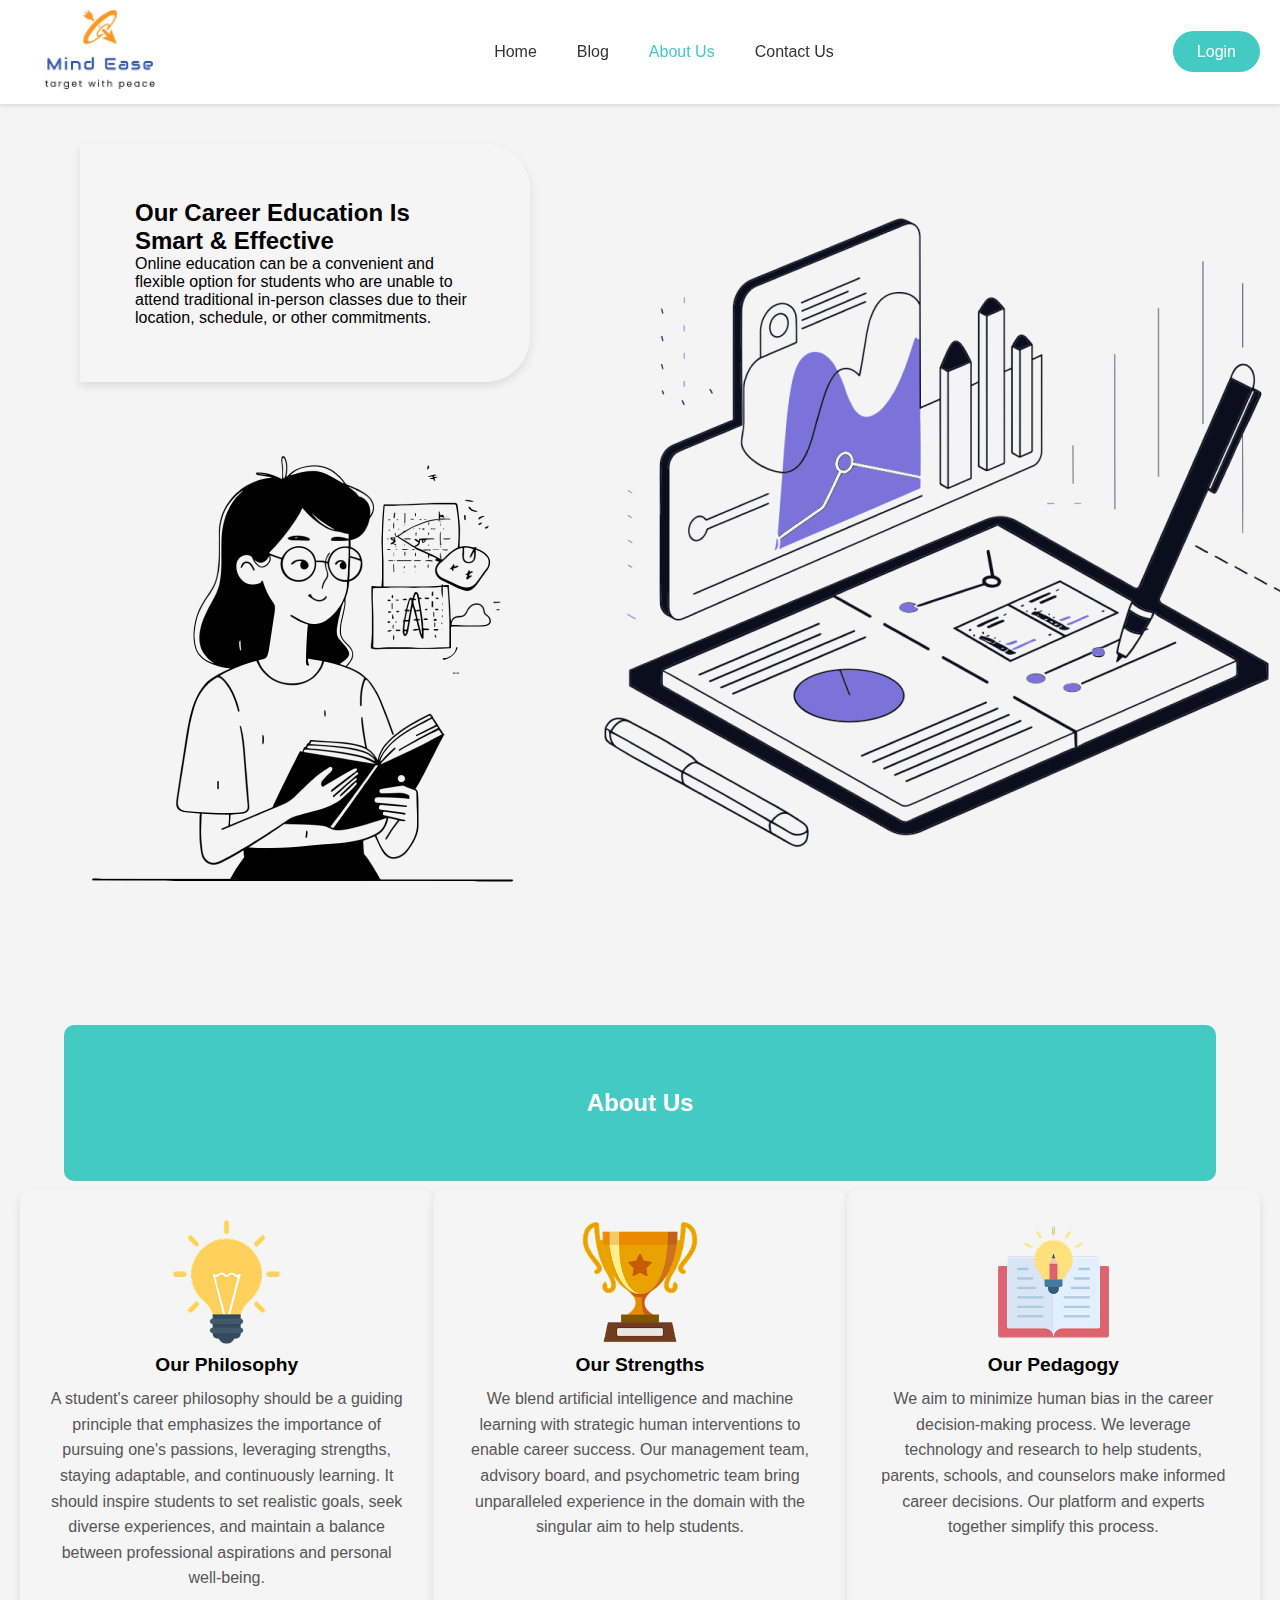
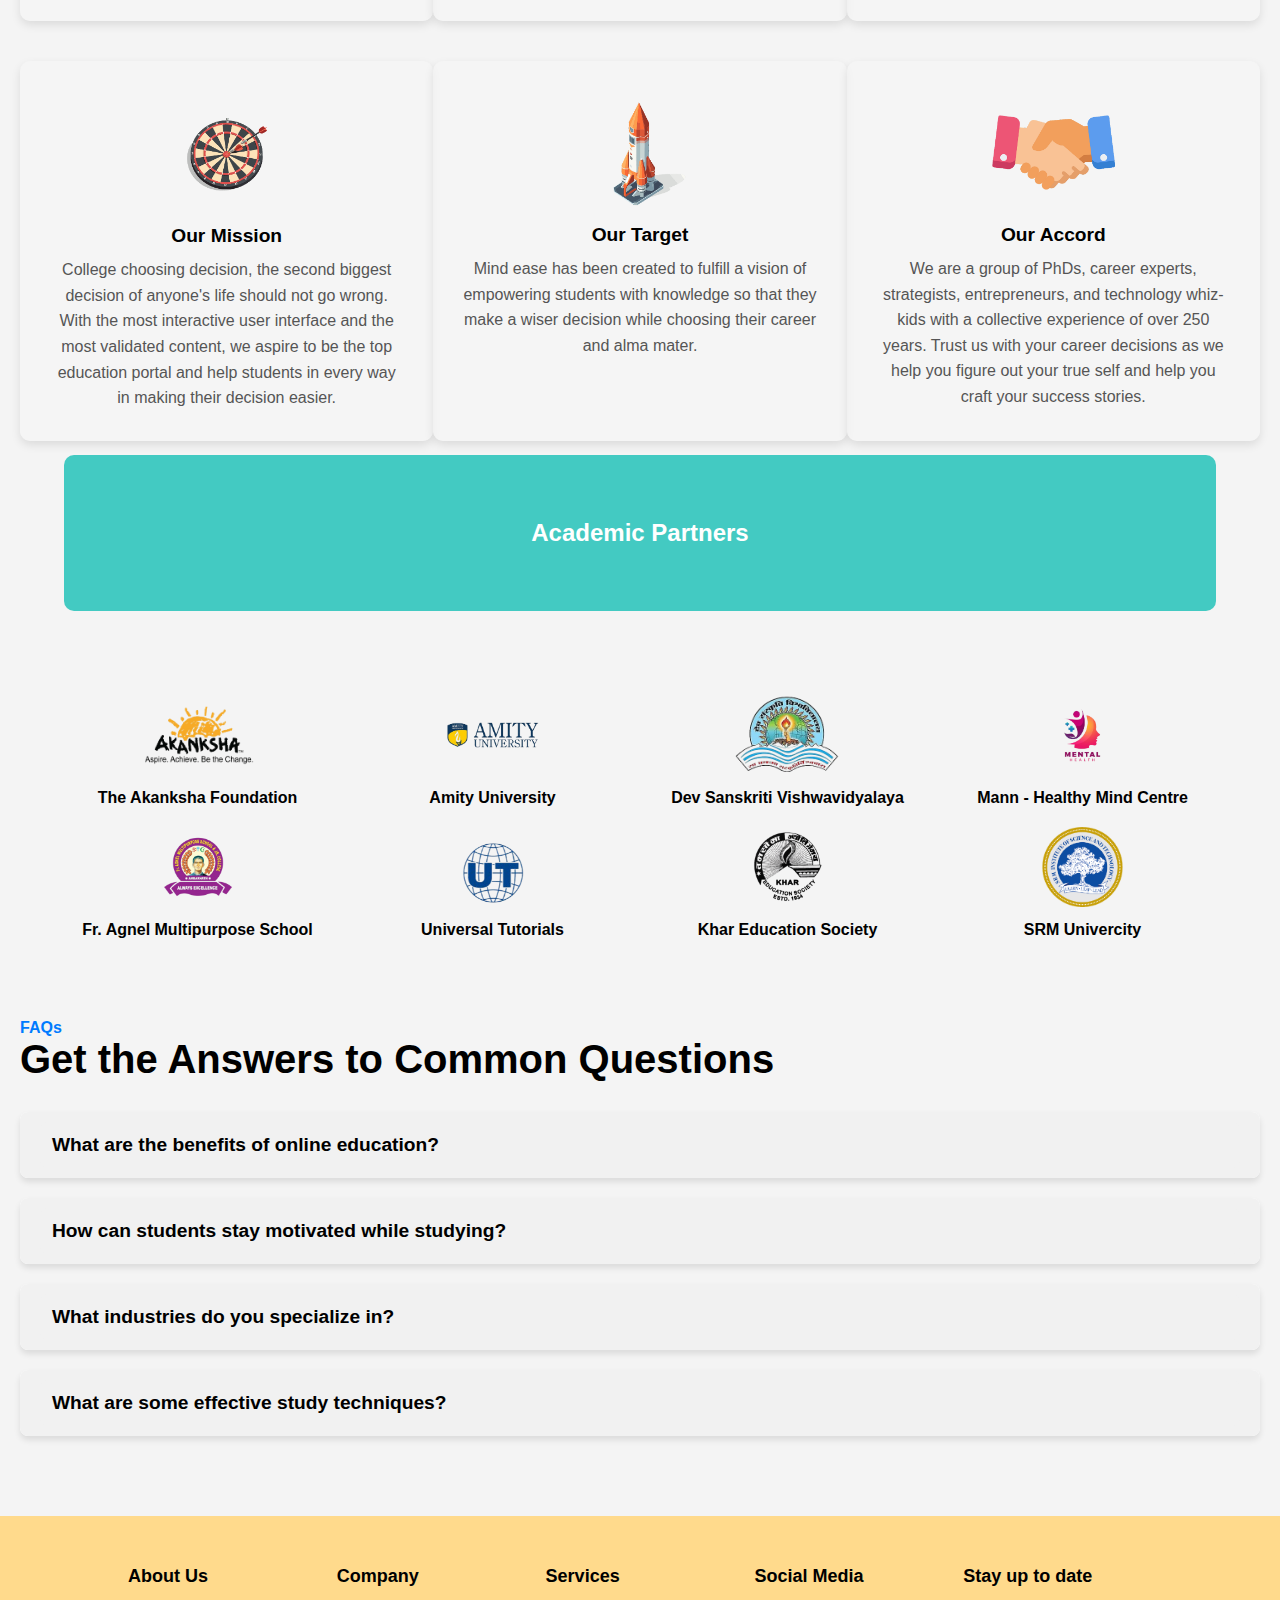
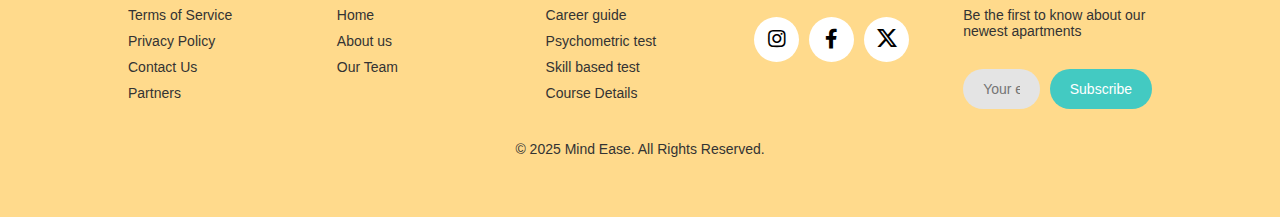
<file: about.html>
<!DOCTYPE html>
<html lang="en">
<head>
    <meta charset="UTF-8">
    <meta name="viewport" content="width=device-width, initial-scale=1.0">
    <title>Mind ease  - About Page</title>

<!-- Standard favicon -->
<link rel="icon" type="image/x-icon" href="./assets/img/logo-2.png">

<!-- PNG version -->
<link rel="icon" type="image/png" href="./assets/img/logo-2.png" sizes="32x32">

<!-- SVG version -->
<link rel="icon" type="image/svg+xml" href="./assets/img/logo-2.png">


    <!-- Google Web Fonts -->
    <link rel="preconnect" href="https://fonts.googleapis.com">
    <link rel="preconnect" href="https://fonts.gstatic.com" crossorigin>
    <link href="https://fonts.googleapis.com/css2?family=Heebo:wght@400;500;600&family=Inter:wght@600&family=Lobster+Two:wght@700&display=swap" rel="stylesheet">
    
    <!-- Icon Font Stylesheet -->
     <link href="https://cdnjs.cloudflare.com/ajax/libs/font-awesome/5.10.0/css/all.min.css" rel="stylesheet">
<link rel="stylesheet" href="https://cdn.jsdelivr.net/npm/bootstrap-icons@1.11.3/font/bootstrap-icons.css">

    <!-- bootstrap icon cdn -->
     <link rel="stylesheet" href="https://cdn.jsdelivr.net/npm/bootstrap-icons@1.3.0/font/bootstrap-icons.css">
     
     
<link rel="stylesheet" href="./assets/css/about.css">
</head>
<body>


<!-- navbar started here -->
    <nav class="navbar">
        <!-- Logo -->
        <a href="home.html" class="navbar-brand">
            <img src="./assets/img/logo-2.png" alt="Logo">
        </a>

        <!-- Hamburger Menu for Mobile -->
        <div class="hamburger" onclick="toggleMenu()">
            <div></div>
            <div></div>
            <div></div>
        </div>

        <!-- Navigation Links -->
       <ul class="navbar-nav">
            <li><a href="./index.html" class="nav-link">Home</a></li>
            <li><a href="./blog.html" class="nav-link ">Blog</a></li>
            <li><a href="./about.html" class="nav-link active">About Us</a></li>
            <li><a href="./contact.html" class="nav-link ">Contact Us</a></li>
            <div class="register-container-1">
                <a href="./register.html" class="nav-link btn">Register</a>
            </div>
        </ul>

    
        <div class="register-container">
            <a href="./login.html" class="nav-link btn">Login</a>
        </div>
    </nav>
<!-- navbar end here -->
<div class="partner-container">
<div class="container-about">
    <!-- Left side: Text and Image -->
    <div class="Left-side">
        <div class="text-box">
            <h2><strong>Our Career Education</strong> Is Smart & Effective</h2>
            <p>Online education can be a convenient and flexible option for students who are unable to attend traditional in-person classes due to their location, schedule, or other commitments.</p>
        </div>
        <div class="img-container">
            <img src="./assets/img/about-1.png" alt="Left Image" class="img-fluid">
        </div>
    </div>

    <!-- Right side: Image only -->
    <div class="Right">
        <div class="img-container">
            <img src="./assets/img/about-bg.png" alt="Right Image" class="img-fluid">
        </div>
    </div>
</div>

</div>

<!-- about start here -->
<div class="sec-head-blog-1">
    <h2>About Us</h2>
</div>
<div class="container-fluid" style=" margin-top: -75px;margin-bottom: -70px;">
    <div class="card-container">
        <div class="card-item">
            <img src="./assets/img/about-owl-3.png" alt="" class="card-img">
            <h6>Our Philosophy</h6>
            <p>
                A student's career philosophy should be a guiding principle that emphasizes the importance of pursuing one's passions, leveraging strengths, staying adaptable, and continuously learning. It should inspire students to set realistic goals, seek diverse experiences, and maintain a balance between professional aspirations and personal well-being.
            </p>
        </div>
        <div class="card-item">
            <img src="./assets/img/about-owl-2.png" alt="" class="card-img">
            <h6>Our Strengths</h6>
            <p>
                We blend artificial intelligence and machine learning with strategic human interventions to enable career success. Our management team, advisory board, and psychometric team bring unparalleled experience in the domain with the singular aim to help students.
            </p>
        </div>
        <div class="card-item">
            <img src="./assets/img/about-owl-1.png" alt="" class="card-img">
            <h6>Our Pedagogy</h6>
            <p>
                We aim to minimize human bias in the career decision-making process. We leverage technology and research to help students, parents, schools, and counselors make informed career decisions. Our platform and experts together simplify this process.
            </p>
        </div>
    </div>

    <!-- Optional: Add more rows of cards if needed -->
    <div class="card-container">
        <div class="card-item">
            <img src="./assets/img/Picture12.png" alt="" class="card-img">
            <h6>Our Mission</h6>
            <p>
                College choosing decision, the second biggest decision of anyone's life should not go wrong. With the most interactive user interface and the most validated content, we aspire to be the top education portal and help students in every way in making their decision easier.
            </p>
        </div>
        <div class="card-item">
            <img src="./assets/img/Picture13.png" alt="" class="card-img">
            <h6>Our Target</h6>
            <p>
                Mind ease has been created to fulfill a vision of empowering students with knowledge so that they make a wiser decision while choosing their career and alma mater.
            </p>
        </div>
        <div class="card-item">
            <img src="./assets/img/Picture14.png" alt="" class="card-img">
            <h6>Our Accord</h6>
            <p>
                We are a group of PhDs, career experts, strategists, entrepreneurs, and technology whiz-kids with a collective experience of over 250 years. Trust us with your career decisions as we help you figure out your true self and help you craft your success stories.
            </p>
        </div>
    </div>
</div>
<!-- about end here -->


<!-- Academic Partners start -->

<div class="sec-head-blog-1">
    <h2>Academic Partners</h2>
</div>
<div class="partner-container">


    <div class="partner-grid">
        <div class="partner-item">
            <img src="./assets/img/About us -Academic partners logos/The_Akanksha_Foundation_logo-removebg-preview.png" alt="Akanksha Foundation" class="partner-logo-item">
            <p>The Akanksha Foundation</p>
        </div>
        <div class="partner-item">
          
            <img src="./assets/img/About us -Academic partners logos/img5-removebg-preview.png" alt="Indian Cancer Society" class="partner-logo-item">
            <p>Amity University</p>
        </div>
        <div class="partner-item">
            <img src="./assets/img/About us -Academic partners logos/Dev_Sankriti_vishwavidthyalaya_DSVV__logo-removebg-preview.png" alt="Dev Sanskriti Vishwavidyalaya" class="partner-logo-item">
            <p>Dev Sanskriti Vishwavidyalaya</p>
        </div>
        <div class="partner-item">
            <img src="./assets/img/About us -Academic partners logos/Mann-Healthy_Mind_Care.png" alt="Mann - Healthy Mind Centre" class="partner-logo-item">
            <p>Mann - Healthy Mind Centre</p>
        </div>
        <div class="partner-item">
            <img src="./assets/img/About us -Academic partners logos/Fr.Angel_Multipurpose_School_and_jr_College_logo-.png" alt="Fr. Agnel Multipurpose School" class="partner-logo-item">
            <p>Fr. Agnel Multipurpose School</p>
        </div>
        <div class="partner-item">
            <img src="./assets/img/About us -Academic partners logos/img6-removebg-preview.png" alt="Universal Tutorials" class="partner-logo-item">
            <p>Universal Tutorials</p>
        </div>
        <div class="partner-item">
            <img src="./assets/img/About us -Academic partners logos/Khar_education_Society_logo.png" alt="Khar Education Society" class="partner-logo-item">
            <p>Khar Education Society</p>
        </div>
        <div class="partner-item">
            <img src="./assets/img/About us -Academic partners logos/SRM.png" alt="OES International School" class="partner-logo-item">
            <p>SRM Univercity</p>
        </div>
    </div>
   </div>
<!-- Academic Partners end -->

<!-- FAQs Start -->
<div class=" faq">
    <div class="content-faq">
        <div class="faq-header">
            <h4 class="text-primary">FAQs</h4>
            <h1 style="color: black;">Get the Answers to Common Questions</h1>
        </div>

        <div class="accordion" id="accordionExample">
            <div class="accordion-item">
                <h2 class="accordion-header">
                    <button class="accordion-button">
                        What are the benefits of online education?
                    </button>
                </h2>
                <div class="accordion-body">
                    <p>Flexibility to learn at your own pace, Accessibility from anywhere, Wide range of courses, Cost-effective compared to traditional education, Opportunity to develop self-discipline and time management skills.</p>
                </div>
            </div>

            <div class="accordion-item">
                <h2 class="accordion-header">
                    <button class="accordion-button">
                        How can students stay motivated while studying?
                    </button>
                </h2>
                <div class="accordion-body">
                    <p>Set clear goals and break tasks into smaller steps, Maintain a study schedule, Take breaks using the Pomodoro technique, Reward yourself after completing tasks, Study in a distraction-free environment.</p>
                </div>
            </div>

            <div class="accordion-item">
                <h2 class="accordion-header">
                    <button class="accordion-button">
                        What industries do you specialize in?
                    </button>
                </h2>
                <div class="accordion-body">
                    <ul>
                        <li>Education & E-Learning – Curriculum development, online courses, and EdTech solutions</li>
                        <li>Technology & Software – Web development, AI, cybersecurity, and SaaS solutions</li>
                        <li>Finance & Banking – FinTech, investment strategies, and financial consulting.</li>
                        <li>Marketing & Advertising – Digital marketing, branding, and content strategy</li>
                        <li>Retail & E-Commerce – Online store management, customer experience, and supply chain</li>
                    </ul>
                </div>
            </div>

            <div class="accordion-item">
                <h2 class="accordion-header">
                    <button class="accordion-button">
                        What are some effective study techniques?
                    </button>
                </h2>
                <div class="accordion-body">
                    <ul>
                        <li>Mind mapping for better retention</li>
                        <li>Spaced repetition to reinforce learning</li>
                        <li>Active recall for improved memory</li>
                        <li>Teaching others to solidify understanding</li>
                        <li>Using flashcards for quick review</li>
                    </ul>
                </div>
            </div>
        </div>
    </div>
</div>
<!-- FAQs End -->



<!-- footer started here -->
    <div class="footer">
        <div class="Footer-inner">
            <div class="footer-section">
                <h5>About Us</h5>
                <p><a href="#">Terms of Service</a></p>
                <p><a href="#">Privacy Policy</a></p>
                <p><a href="./contact.html">Contact Us</a></p>
                <p><a href="#">Partners</a></p>
            </div>

            <div class="footer-section">
                <h5>Company</h5>
                <p><a href="./index.html">Home</a></p>
                <p><a href="./about.html">About us</a></p>
                <p><a href="#">Our Team</a></p>
            </div>

            <div class="footer-section">
                <h5>Services</h5>
                <p><a href="#">Career guide</a></p>
                <p><a href="#">Psychometric test</a></p>
                <p><a href="#">Skill based test</a></p>
                <p><a href="#">Course Details</a></p>
            </div>

            <div class="footer-section">
                <h5>Social Media</h5>
                <div class="social-icons">
            <a href="https://www.instagram.com/"target="blank"><i class="fab fa-instagram"></i></a>
                    <a href="https://www.facebook.com/"target="blank"><i class="fab fa-facebook-f"></i></a>
                    <a href="https://x.com/"target="blank"><i class="bi bi-twitter-x"></i></a>
                </div>
            </div>

            <div class="footer-section">
                <h5>Stay up to date</h5>
                <p>Be the first to know about our newest apartments</p>
              <form class="subscribe">
    <input type="email" placeholder="Your email" name="email" required>
    <button type="submit">Subscribe</button>
</form>

            </div>
        </div>

        <!-- Copyright and horizontal rule -->
        <div class="copyright">
           <p>&copy; 2025 Mind Ease. All Rights Reserved.</p>
        </div>
    </div>
<!-- footer end here -->
</body>

<script src="./assets/js/script.js"></script>
<script src="https://code.jquery.com/jquery-3.6.0.min.js"></script>
<script>
    $(document).ready(function() {
    // Toggle accordion content visibility on button click
    $('.accordion-button').click(function() {
        var $this = $(this);
        var $accordionItem = $this.closest('.accordion-item');
        
        // If it's already open, close it
        if ($accordionItem.hasClass('open')) {
            $accordionItem.removeClass('open');
        } else {
            // Close all accordion items
            $('.accordion-item').removeClass('open');
            // Open the clicked one
            $accordionItem.addClass('open');
        }
    });
});

</script>
</html>
</file>
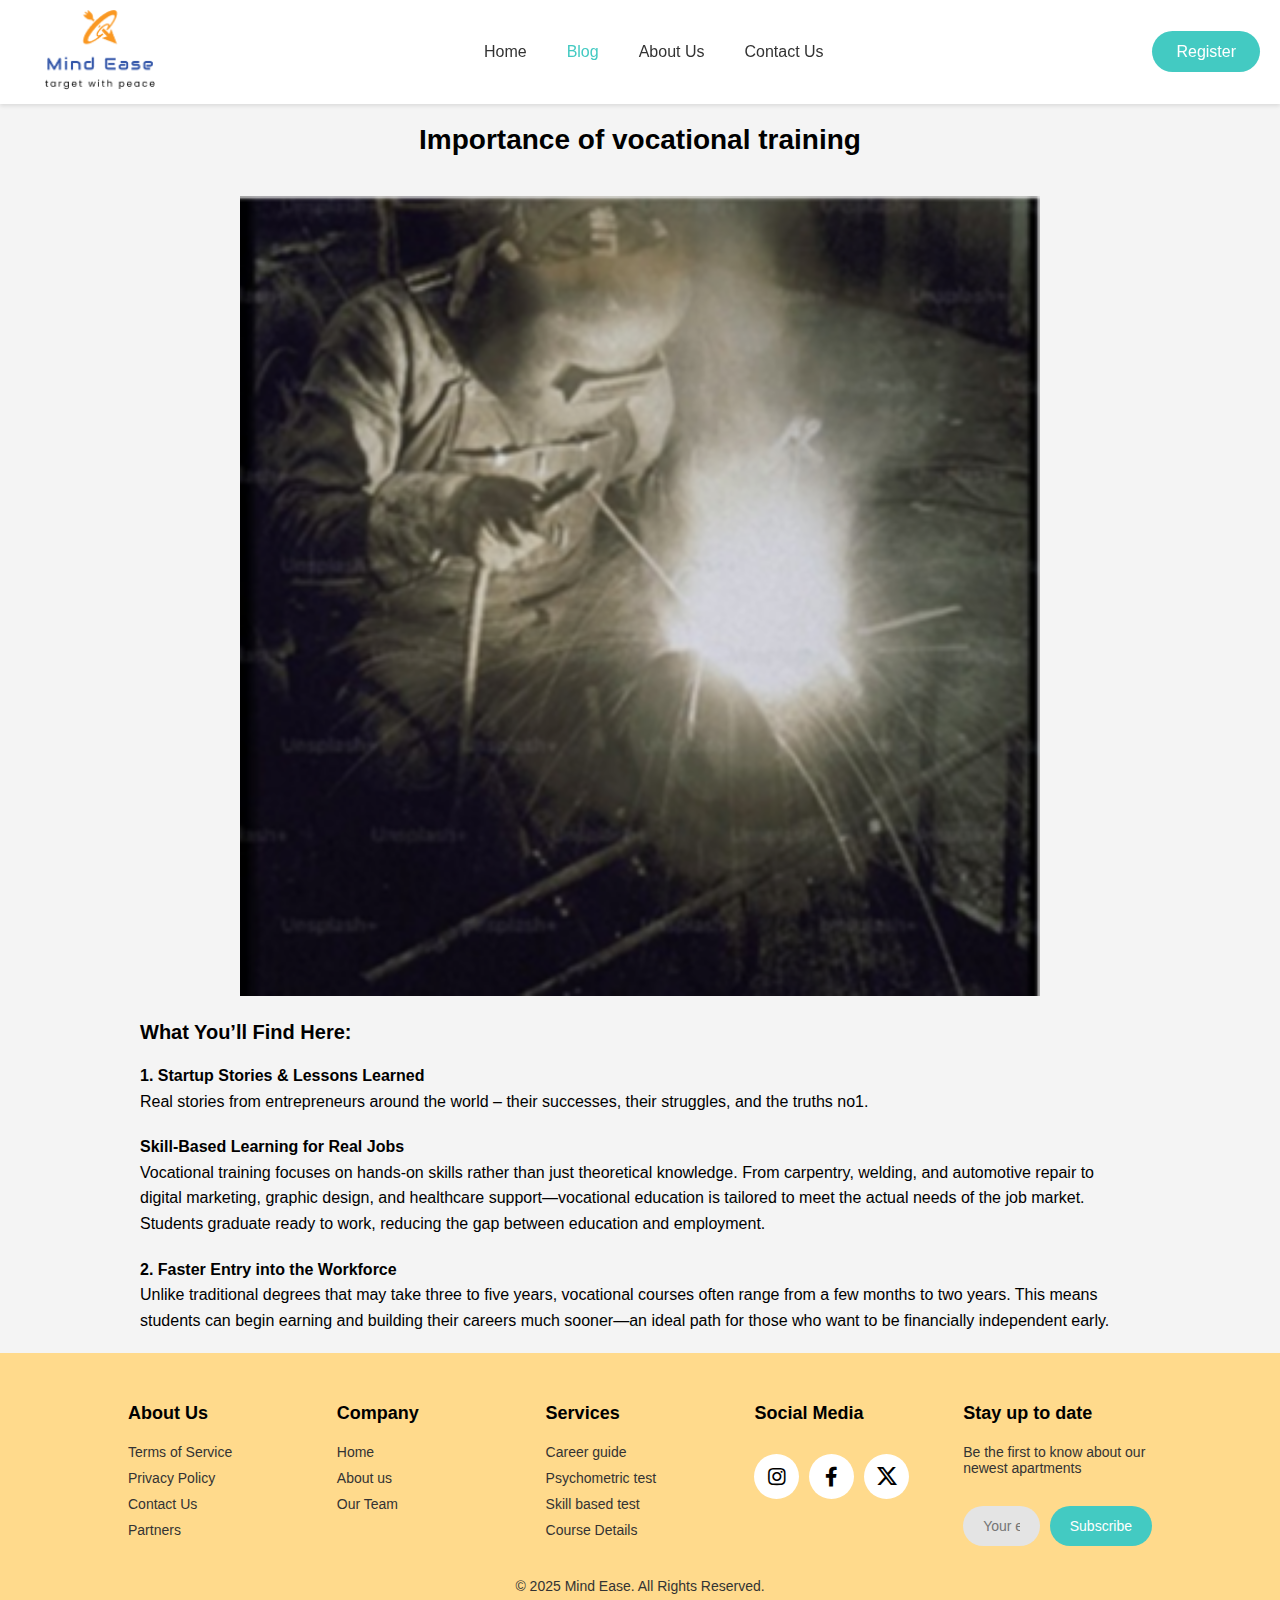
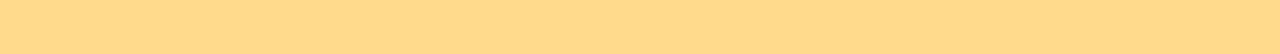
<file: blog-1.html>
<!DOCTYPE html>
<html lang="en">
<head>
    <meta charset="UTF-8">
    <meta name="viewport" content="width=device-width, initial-scale=1.0">
    <title>Mind ease - Blog Page</title>


<!-- Standard favicon -->
<link rel="icon" type="image/x-icon" href="./assets/img/logo-2.png">

<!-- PNG version -->
<link rel="icon" type="image/png" href="./assets/img/logo-2.png" sizes="32x32">

<!-- SVG version -->
<link rel="icon" type="image/svg+xml" href="./assets/img/logo-2.png">

    <!-- Google Web Fonts -->
    <link rel="preconnect" href="https://fonts.googleapis.com">
    <link rel="preconnect" href="https://fonts.gstatic.com" crossorigin>
    <link href="https://fonts.googleapis.com/css2?family=Heebo:wght@400;500;600&family=Inter:wght@600&family=Lobster+Two:wght@700&display=swap" rel="stylesheet">
    
    <!-- Icon Font Stylesheet -->
     <link href="https://cdnjs.cloudflare.com/ajax/libs/font-awesome/5.10.0/css/all.min.css" rel="stylesheet">
<link rel="stylesheet" href="https://cdn.jsdelivr.net/npm/bootstrap-icons@1.11.3/font/bootstrap-icons.css">

    <!-- bootstrap icon cdn -->
     <link rel="stylesheet" href="https://cdn.jsdelivr.net/npm/bootstrap-icons@1.3.0/font/bootstrap-icons.css">
     
     
<link rel="stylesheet" href="./assets/css/blog.css">
</head>
<body>


<!-- navbar started here -->
    <nav class="navbar">
        <!-- Logo -->
        <a href="home.html" class="navbar-brand">
            <img src="./assets/img/logo-2.png" alt="Logo">
        </a>

        <!-- Hamburger Menu for Mobile -->
        <div class="hamburger" onclick="toggleMenu()">
            <div></div>
            <div></div>
            <div></div>
        </div>

        <!-- Navigation Links -->
        <ul class="navbar-nav">
            <li><a href="./index.html" class="nav-link">Home</a></li>
            <li><a href="./blog.html" class="nav-link active">Blog</a></li>
            <li><a href="./about.html" class="nav-link ">About Us</a></li>
            <li><a href="./contact.html" class="nav-link ">Contact Us</a></li>
            <div class="register-container-1">
                <a href="./register.html" class="nav-link btn">Register</a>
            </div>
        </ul>

    
        <div class="register-container">
            <a href="./register.html" class="nav-link btn">Register</a>
        </div>
    </nav>
<!-- navbar end here -->



<!-- blog section start here -->


<section>

      <h1 style="padding-top: 20px;">Importance of vocational training</h1>

  
  <div class="blog-1-img-container ">
    <img class="blog-1-img" src="./assets/img/blog/1.png" alt="Vocational training image">
  </div>

  <div class="content">
    <h2>What You’ll Find Here:</h2>
    
    <p><strong>1. Startup Stories & Lessons Learned</strong>
    Real stories from entrepreneurs around the world – their successes, their struggles, and the truths no1. </p>

    <p><strong>Skill-Based Learning for Real Jobs</strong>
    Vocational training focuses on hands-on skills rather than just theoretical knowledge. From carpentry, welding, and automotive repair to digital marketing, graphic design, and healthcare support—vocational education is tailored to meet the actual needs of the job market. Students graduate ready to work, reducing the gap between education and employment.</p>

    <p><strong>2. Faster Entry into the Workforce</strong>
    Unlike traditional degrees that may take three to five years, vocational courses often range from a few months to two years. This means students can begin earning and building their careers much sooner—an ideal path for those who want to be financially independent early.</p>
  </div>

</section>
<!-- blog section end  here -->
 <style>
 

    h1 {
      text-align: center;
      font-size: 28px;
      margin-bottom: 20px;
    }

    h2 {
      font-size: 20px;
      margin-bottom: 15px;
    }

    .content {
      max-width: 1000px;
      margin: 0 auto;
      line-height: 1.6;
    }

    .content p {
      margin-bottom: 20px;
    }

    .content strong {
      display: block;
      margin-top: 10px;
    }
  </style>

<!-- footer started here -->
    <div class="footer">
        <div class="Footer-inner">
            <div class="footer-section">
                <h5>About Us</h5>
                <p><a href="#">Terms of Service</a></p>
                <p><a href="#">Privacy Policy</a></p>
                <p><a href="./contact.html">Contact Us</a></p>
                <p><a href="#">Partners</a></p>
            </div>

            <div class="footer-section">
                <h5>Company</h5>
                <p><a href="./index.html">Home</a></p>
                <p><a href="./about.html">About us</a></p>
                <p><a href="#">Our Team</a></p>
            </div>

            <div class="footer-section">
                <h5>Services</h5>
                <p><a href="#">Career guide</a></p>
                <p><a href="#">Psychometric test</a></p>
                <p><a href="#">Skill based test</a></p>
                <p><a href="#">Course Details</a></p>
            </div>

            <div class="footer-section">
                <h5>Social Media</h5>
                <div class="social-icons">
            <a href="https://www.instagram.com/"target="blank"><i class="fab fa-instagram"></i></a>
                    <a href="https://www.facebook.com/"target="blank"><i class="fab fa-facebook-f"></i></a>
                    <a href="https://x.com/"target="blank"><i class="bi bi-twitter-x"></i></a>
                </div>
            </div>

            <div class="footer-section">
                <h5>Stay up to date</h5>
                <p>Be the first to know about our newest apartments</p>
              <form class="subscribe">
    <input type="email" placeholder="Your email" name="email" required>
    <button type="submit">Subscribe</button>
</form>

            </div>
        </div>

        <!-- Copyright and horizontal rule -->
        <div class="copyright">
           <p>&copy; 2025 Mind Ease. All Rights Reserved.</p>
        </div>
    </div>
<!-- footer end here -->
</body>


</html>
</file>
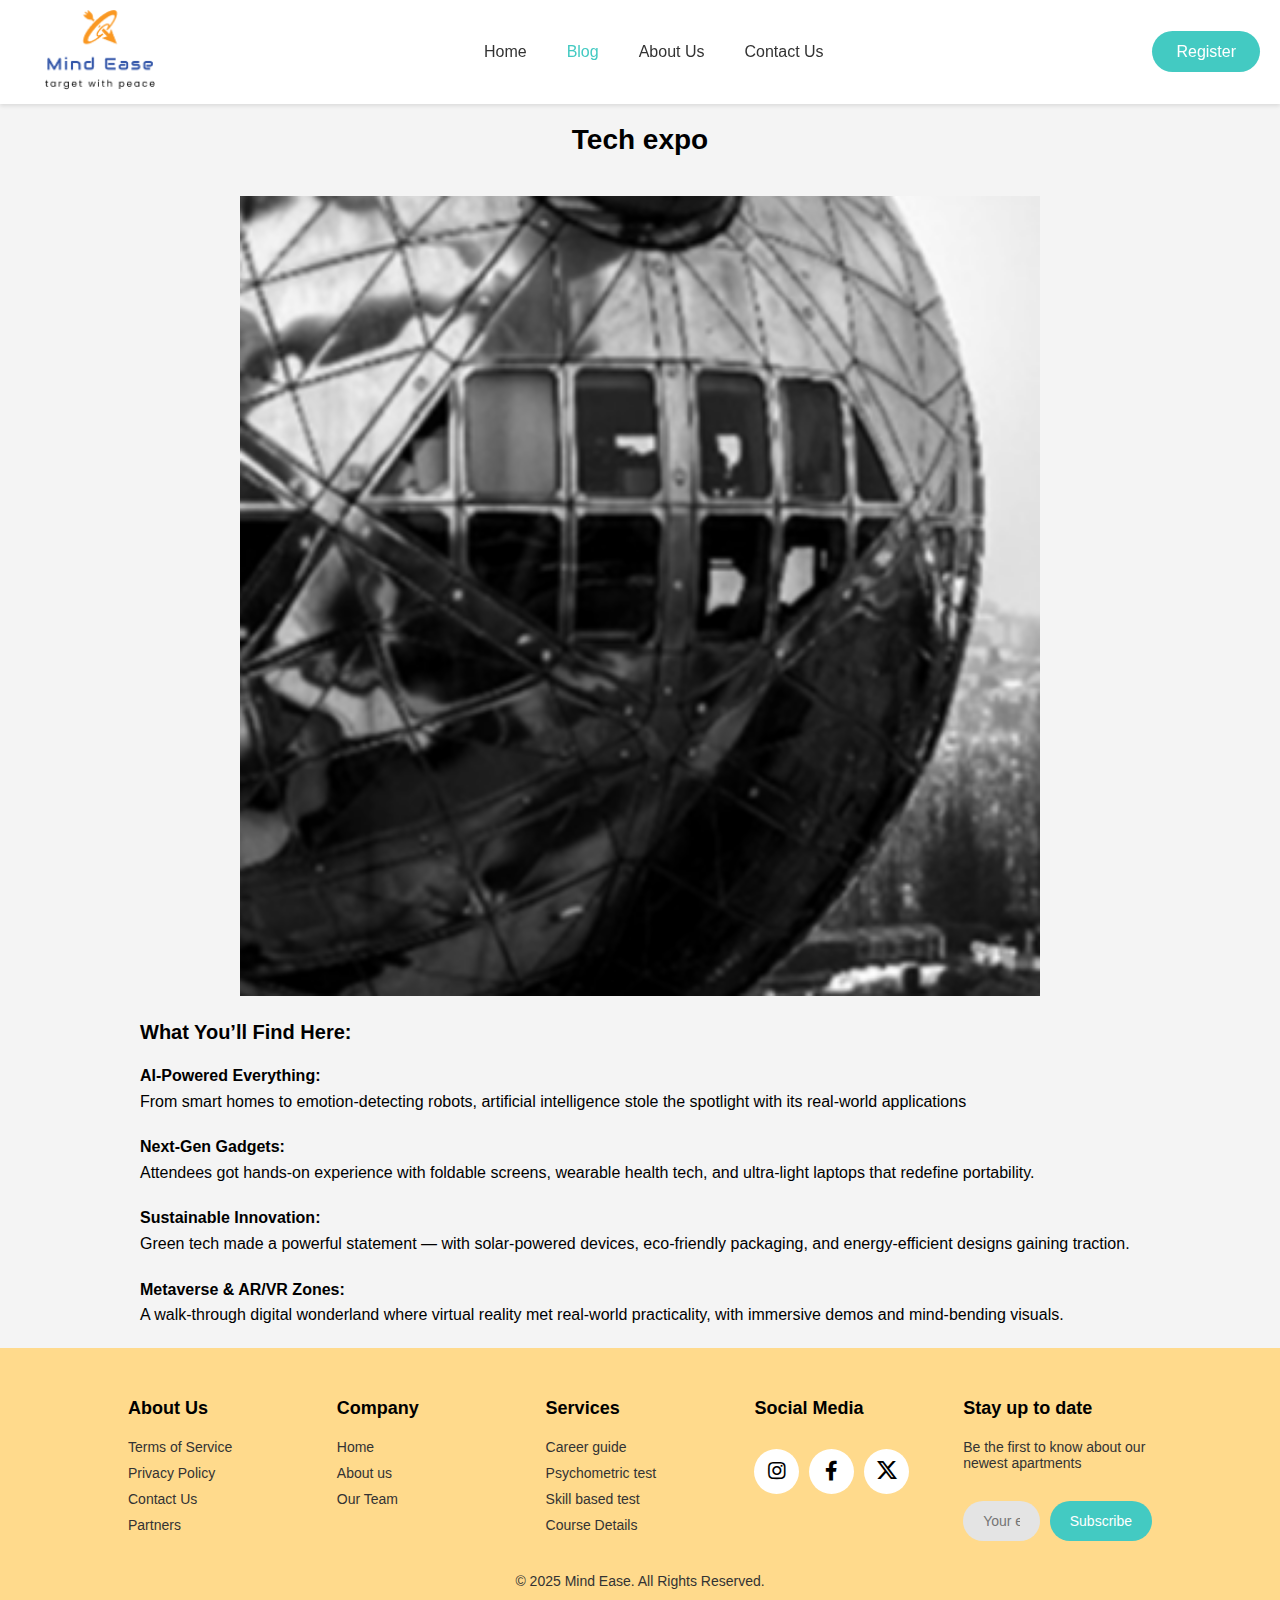
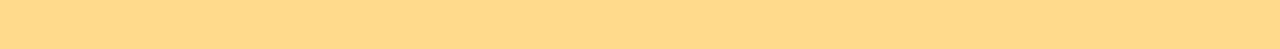
<file: blog-2.html>
<!DOCTYPE html>
<html lang="en">
<head>
    <meta charset="UTF-8">
    <meta name="viewport" content="width=device-width, initial-scale=1.0">
    <title>Mind ease - Blog Page</title>


<!-- Standard favicon -->
<link rel="icon" type="image/x-icon" href="./assets/img/logo-2.png">

<!-- PNG version -->
<link rel="icon" type="image/png" href="./assets/img/logo-2.png" sizes="32x32">

<!-- SVG version -->
<link rel="icon" type="image/svg+xml" href="./assets/img/logo-2.png">

    <!-- Google Web Fonts -->
    <link rel="preconnect" href="https://fonts.googleapis.com">
    <link rel="preconnect" href="https://fonts.gstatic.com" crossorigin>
    <link href="https://fonts.googleapis.com/css2?family=Heebo:wght@400;500;600&family=Inter:wght@600&family=Lobster+Two:wght@700&display=swap" rel="stylesheet">
    
    <!-- Icon Font Stylesheet -->
     <link href="https://cdnjs.cloudflare.com/ajax/libs/font-awesome/5.10.0/css/all.min.css" rel="stylesheet">
<link rel="stylesheet" href="https://cdn.jsdelivr.net/npm/bootstrap-icons@1.11.3/font/bootstrap-icons.css">

    <!-- bootstrap icon cdn -->
     <link rel="stylesheet" href="https://cdn.jsdelivr.net/npm/bootstrap-icons@1.3.0/font/bootstrap-icons.css">
     
     
<link rel="stylesheet" href="./assets/css/blog.css">
</head>
<body>


<!-- navbar started here -->
    <nav class="navbar">
        <!-- Logo -->
        <a href="home.html" class="navbar-brand">
            <img src="./assets/img/logo-2.png" alt="Logo">
        </a>

        <!-- Hamburger Menu for Mobile -->
        <div class="hamburger" onclick="toggleMenu()">
            <div></div>
            <div></div>
            <div></div>
        </div>

        <!-- Navigation Links -->
        <ul class="navbar-nav">
            <li><a href="./index.html" class="nav-link">Home</a></li>
            <li><a href="./blog.html" class="nav-link active">Blog</a></li>
            <li><a href="./about.html" class="nav-link ">About Us</a></li>
            <li><a href="./contact.html" class="nav-link ">Contact Us</a></li>
            <div class="register-container-1">
                <a href="./register.html" class="nav-link btn">Register</a>
            </div>
        </ul>

    
        <div class="register-container">
            <a href="./register.html" class="nav-link btn">Register</a>
        </div>
    </nav>
<!-- navbar end here -->



<!-- blog section start here -->


<section>

      <h1 style="padding-top: 20px;">Tech expo</h1>

  
  <div class="blog-1-img-container">
    <img class="blog-1-img" src="./assets/img/blog/2.png" alt="Vocational training image">
  </div>

  <div class="content">
    <h2>What You’ll Find Here:</h2>
    
    <p><strong>AI-Powered Everything: </strong>
  From smart homes to emotion-detecting robots, artificial intelligence stole the spotlight with its real-world applications </p>

    <p><strong>Next-Gen Gadgets: </strong>
  Attendees got hands-on experience with foldable screens, wearable health tech, and ultra-light laptops that redefine portability.</p>

    <p><strong>Sustainable Innovation: </strong>
   Green tech made a powerful statement — with solar-powered devices, eco-friendly packaging, and energy-efficient designs gaining traction.</p>
   
   <p><strong>Metaverse & AR/VR Zones:  </strong>
  A walk-through digital wonderland where virtual reality met real-world practicality, with immersive demos and mind-bending visuals.</p>
  

</div>

</section>
<!-- blog section end  here -->
 <style>
 

    h1 {
      text-align: center;
      font-size: 28px;
      margin-bottom: 20px;
    }

    h2 {
      font-size: 20px;
      margin-bottom: 15px;
    }

    .content {
      max-width: 1000px;
      margin: 0 auto;
      line-height: 1.6;
    }

    .content p {
      margin-bottom: 20px;
    }

    .content strong {
      display: block;
      margin-top: 10px;
    }
  </style>
<!-- footer started here -->
    <div class="footer">
        <div class="Footer-inner">
            <div class="footer-section">
                <h5>About Us</h5>
                <p><a href="#">Terms of Service</a></p>
                <p><a href="#">Privacy Policy</a></p>
                <p><a href="./contact.html">Contact Us</a></p>
                <p><a href="#">Partners</a></p>
            </div>

            <div class="footer-section">
                <h5>Company</h5>
                <p><a href="./index.html">Home</a></p>
                <p><a href="./about.html">About us</a></p>
                <p><a href="#">Our Team</a></p>
            </div>

            <div class="footer-section">
                <h5>Services</h5>
                <p><a href="#">Career guide</a></p>
                <p><a href="#">Psychometric test</a></p>
                <p><a href="#">Skill based test</a></p>
                <p><a href="#">Course Details</a></p>
            </div>

            <div class="footer-section">
                <h5>Social Media</h5>
                <div class="social-icons">
            <a href="https://www.instagram.com/"target="blank"><i class="fab fa-instagram"></i></a>
                    <a href="https://www.facebook.com/"target="blank"><i class="fab fa-facebook-f"></i></a>
                    <a href="https://x.com/"target="blank"><i class="bi bi-twitter-x"></i></a>
                </div>
            </div>

            <div class="footer-section">
                <h5>Stay up to date</h5>
                <p>Be the first to know about our newest apartments</p>
              <form class="subscribe">
    <input type="email" placeholder="Your email" name="email" required>
    <button type="submit">Subscribe</button>
</form>

            </div>
        </div>

        <!-- Copyright and horizontal rule -->
        <div class="copyright">
           <p>&copy; 2025 Mind Ease. All Rights Reserved.</p>
        </div>
    </div>
<!-- footer end here -->
</body>


</html>
</file>
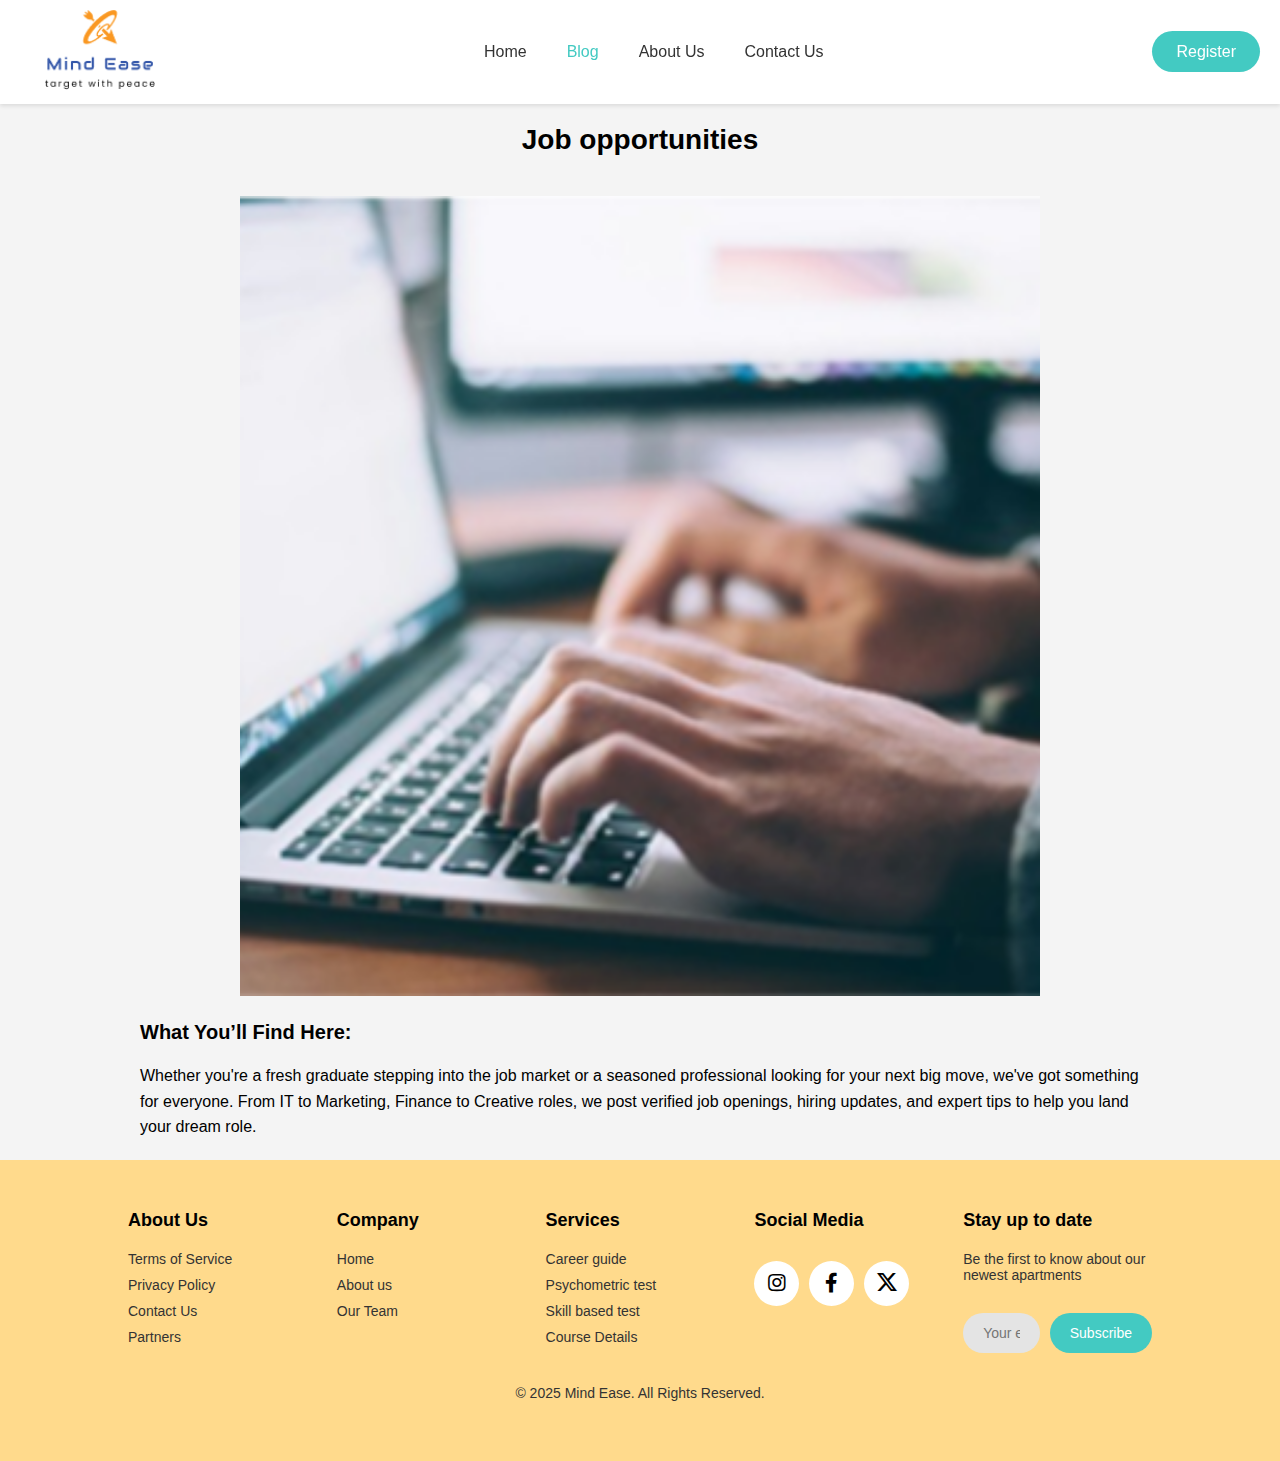
<file: blog-3.html>
<!DOCTYPE html>
<html lang="en">
<head>
    <meta charset="UTF-8">
    <meta name="viewport" content="width=device-width, initial-scale=1.0">
    <title>Mind ease - Blog Page</title>


<!-- Standard favicon -->
<link rel="icon" type="image/x-icon" href="./assets/img/logo-2.png">

<!-- PNG version -->
<link rel="icon" type="image/png" href="./assets/img/logo-2.png" sizes="32x32">

<!-- SVG version -->
<link rel="icon" type="image/svg+xml" href="./assets/img/logo-2.png">

    <!-- Google Web Fonts -->
    <link rel="preconnect" href="https://fonts.googleapis.com">
    <link rel="preconnect" href="https://fonts.gstatic.com" crossorigin>
    <link href="https://fonts.googleapis.com/css2?family=Heebo:wght@400;500;600&family=Inter:wght@600&family=Lobster+Two:wght@700&display=swap" rel="stylesheet">
    
    <!-- Icon Font Stylesheet -->
     <link href="https://cdnjs.cloudflare.com/ajax/libs/font-awesome/5.10.0/css/all.min.css" rel="stylesheet">
<link rel="stylesheet" href="https://cdn.jsdelivr.net/npm/bootstrap-icons@1.11.3/font/bootstrap-icons.css">

    <!-- bootstrap icon cdn -->
     <link rel="stylesheet" href="https://cdn.jsdelivr.net/npm/bootstrap-icons@1.3.0/font/bootstrap-icons.css">
     
     
<link rel="stylesheet" href="./assets/css/blog.css">
</head>
<body>


<!-- navbar started here -->
    <nav class="navbar">
        <!-- Logo -->
        <a href="home.html" class="navbar-brand">
            <img src="./assets/img/logo-2.png" alt="Logo">
        </a>

        <!-- Hamburger Menu for Mobile -->
        <div class="hamburger" onclick="toggleMenu()">
            <div></div>
            <div></div>
            <div></div>
        </div>

        <!-- Navigation Links -->
        <ul class="navbar-nav">
            <li><a href="./index.html" class="nav-link">Home</a></li>
            <li><a href="./blog.html" class="nav-link active ">Blog</a></li>
            <li><a href="./about.html" class="nav-link ">About Us</a></li>
            <li><a href="./contact.html" class="nav-link ">Contact Us</a></li>
            <div class="register-container-1">
                <a href="./register.html" class="nav-link btn">Register</a>
            </div>
        </ul>

    
        <div class="register-container">
            <a href="./register.html" class="nav-link btn">Register</a>
        </div>
    </nav>
<!-- navbar end here -->


<!-- blog section start here -->


<section>

      <h1 style="padding-top: 20px;">Job opportunities</h1>

  
  <div class="blog-1-img-container">
    <img class="blog-1-img" src="./assets/img/blog/3.png" alt="Vocational training image">
  </div>

  <div class="content">
    <h2>What You’ll Find Here:</h2>
    
<p>Whether you're a fresh graduate stepping into the job market or a seasoned professional looking for your next big move, we've got something for everyone. From IT to Marketing, Finance to Creative roles, we post verified job openings, hiring updates, and expert tips to help you land your dream role.</p>
 </div>

</section>
<!-- blog section end  here -->
 <style>
 

    h1 {
      text-align: center;
      font-size: 28px;
      margin-bottom: 20px;
    }

    h2 {
      font-size: 20px;
      margin-bottom: 15px;
    }

    .content {
      max-width: 1000px;
      margin: 0 auto;
      line-height: 1.6;
    }

    .content p {
      margin-bottom: 20px;
    }

    .content strong {
      display: block;
      margin-top: 10px;
    }
  </style>

<!-- footer started here -->
    <div class="footer">
        <div class="Footer-inner">
            <div class="footer-section">
                <h5>About Us</h5>
                <p><a href="#">Terms of Service</a></p>
                <p><a href="#">Privacy Policy</a></p>
                <p><a href="./contact.html">Contact Us</a></p>
                <p><a href="#">Partners</a></p>
            </div>

            <div class="footer-section">
                <h5>Company</h5>
                <p><a href="./index.html">Home</a></p>
                <p><a href="./about.html">About us</a></p>
                <p><a href="#">Our Team</a></p>
            </div>

            <div class="footer-section">
                <h5>Services</h5>
                <p><a href="#">Career guide</a></p>
                <p><a href="#">Psychometric test</a></p>
                <p><a href="#">Skill based test</a></p>
                <p><a href="#">Course Details</a></p>
            </div>

            <div class="footer-section">
                <h5>Social Media</h5>
                <div class="social-icons">
            <a href="https://www.instagram.com/"target="blank"><i class="fab fa-instagram"></i></a>
                    <a href="https://www.facebook.com/"target="blank"><i class="fab fa-facebook-f"></i></a>
                    <a href="https://x.com/"target="blank"><i class="bi bi-twitter-x"></i></a>
                </div>
            </div>

            <div class="footer-section">
                <h5>Stay up to date</h5>
                <p>Be the first to know about our newest apartments</p>
              <form class="subscribe">
    <input type="email" placeholder="Your email" name="email" required>
    <button type="submit">Subscribe</button>
</form>

            </div>
        </div>

        <!-- Copyright and horizontal rule -->
        <div class="copyright">
           <p>&copy; 2025 Mind Ease. All Rights Reserved.</p>
        </div>
    </div>
<!-- footer end here -->
</body>


</html>
</file>
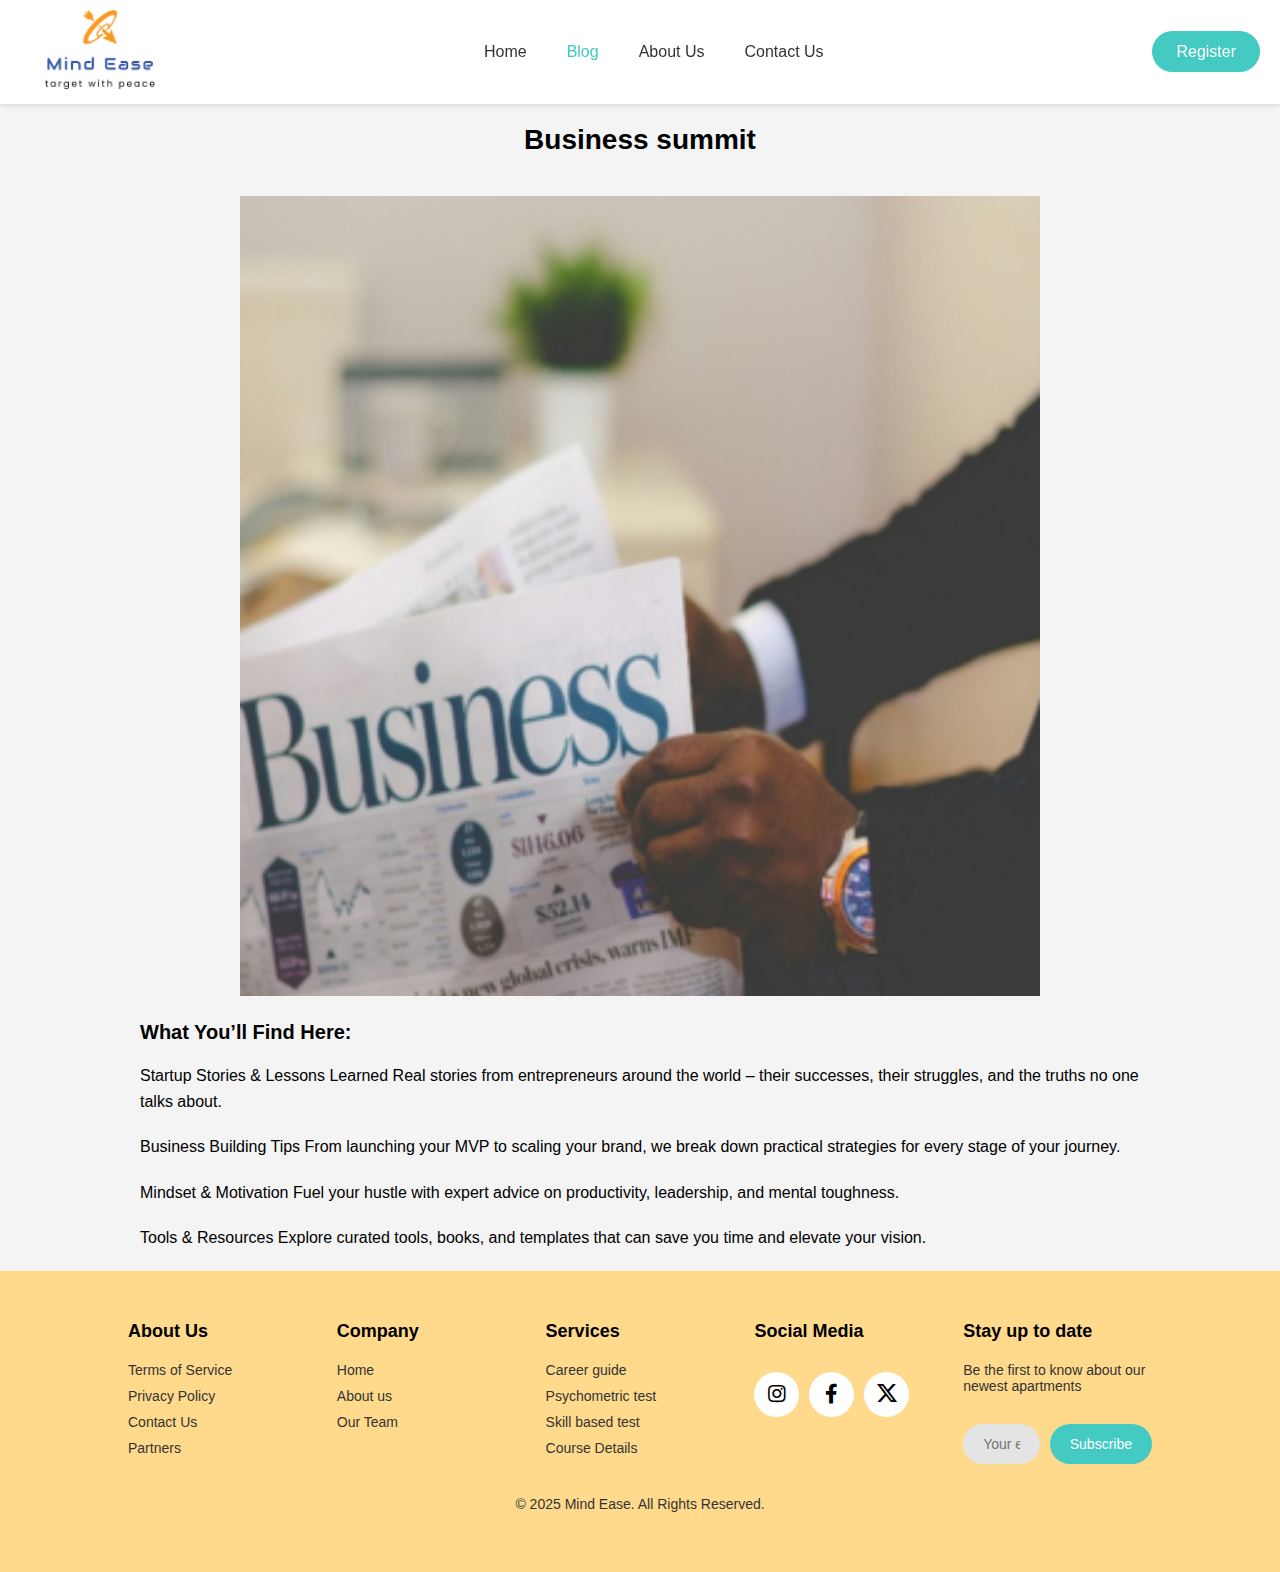
<file: blog-4.html>
<!DOCTYPE html>
<html lang="en">
<head>
    <meta charset="UTF-8">
    <meta name="viewport" content="width=device-width, initial-scale=1.0">
    <title>Mind ease - Blog Page</title>


<!-- Standard favicon -->
<link rel="icon" type="image/x-icon" href="./assets/img/logo-2.png">

<!-- PNG version -->
<link rel="icon" type="image/png" href="./assets/img/logo-2.png" sizes="32x32">

<!-- SVG version -->
<link rel="icon" type="image/svg+xml" href="./assets/img/logo-2.png">

    <!-- Google Web Fonts -->
    <link rel="preconnect" href="https://fonts.googleapis.com">
    <link rel="preconnect" href="https://fonts.gstatic.com" crossorigin>
    <link href="https://fonts.googleapis.com/css2?family=Heebo:wght@400;500;600&family=Inter:wght@600&family=Lobster+Two:wght@700&display=swap" rel="stylesheet">
    
    <!-- Icon Font Stylesheet -->
     <link href="https://cdnjs.cloudflare.com/ajax/libs/font-awesome/5.10.0/css/all.min.css" rel="stylesheet">
<link rel="stylesheet" href="https://cdn.jsdelivr.net/npm/bootstrap-icons@1.11.3/font/bootstrap-icons.css">

    <!-- bootstrap icon cdn -->
     <link rel="stylesheet" href="https://cdn.jsdelivr.net/npm/bootstrap-icons@1.3.0/font/bootstrap-icons.css">
     
     
<link rel="stylesheet" href="./assets/css/blog.css">
</head>
<body>


<!-- navbar started here -->
    <nav class="navbar">
        <!-- Logo -->
        <a href="home.html" class="navbar-brand">
            <img src="./assets/img/logo-2.png" alt="Logo">
        </a>

        <!-- Hamburger Menu for Mobile -->
        <div class="hamburger" onclick="toggleMenu()">
            <div></div>
            <div></div>
            <div></div>
        </div>

        <!-- Navigation Links -->
        <ul class="navbar-nav">
            <li><a href="./index.html" class="nav-link">Home</a></li>
            <li><a href="./blog.html" class="nav-link active ">Blog</a></li>
            <li><a href="./about.html" class="nav-link ">About Us</a></li>
            <li><a href="./contact.html" class="nav-link ">Contact Us</a></li>
            <div class="register-container-1">
                <a href="./register.html" class="nav-link btn">Register</a>
            </div>
        </ul>

    
        <div class="register-container">
            <a href="./register.html" class="nav-link btn">Register</a>
        </div>
    </nav>
<!-- navbar end here -->


<!-- blog section start here -->


<section>

      <h1 style="padding-top: 20px;">Business summit</h1>

  
  <div class="blog-1-img-container">
    <img class="blog-1-img" src="./assets/img/blog/4.png" alt="Vocational training image">
  </div>

  <div class="content">
    <h2>What You’ll Find Here:</h2>
<p>Startup Stories & Lessons Learned Real stories from entrepreneurs around the world – their successes, their struggles, and the truths no one talks about.</p> 
<p>Business Building Tips From launching your MVP to scaling your brand, we break down practical strategies for every stage of your journey.</p>
<p>Mindset & Motivation Fuel your hustle with expert advice on productivity, leadership, and mental toughness.</p>
<p>Tools & Resources Explore curated tools, books, and templates that can save you time and elevate your vision.</p>

</div>

</section>
<!-- blog section end  here -->
 <style>
 

    h1 {
      text-align: center;
      font-size: 28px;
      margin-bottom: 20px;
    }

    h2 {
      font-size: 20px;
      margin-bottom: 15px;
    }

    .content {
      max-width: 1000px;
      margin: 0 auto;
      line-height: 1.6;
    }

    .content p {
      margin-bottom: 20px;
    }

    .content strong {
      display: block;
      margin-top: 10px;
    }
  </style>

<!-- footer started here -->
    <div class="footer">
        <div class="Footer-inner">
            <div class="footer-section">
                <h5>About Us</h5>
                <p><a href="#">Terms of Service</a></p>
                <p><a href="#">Privacy Policy</a></p>
                <p><a href="./contact.html">Contact Us</a></p>
                <p><a href="#">Partners</a></p>
            </div>

            <div class="footer-section">
                <h5>Company</h5>
                <p><a href="./index.html">Home</a></p>
                <p><a href="./about.html">About us</a></p>
                <p><a href="#">Our Team</a></p>
            </div>

            <div class="footer-section">
                <h5>Services</h5>
                <p><a href="#">Career guide</a></p>
                <p><a href="#">Psychometric test</a></p>
                <p><a href="#">Skill based test</a></p>
                <p><a href="#">Course Details</a></p>
            </div>

            <div class="footer-section">
                <h5>Social Media</h5>
                <div class="social-icons">
            <a href="https://www.instagram.com/"target="blank"><i class="fab fa-instagram"></i></a>
                    <a href="https://www.facebook.com/"target="blank"><i class="fab fa-facebook-f"></i></a>
                    <a href="https://x.com/"target="blank"><i class="bi bi-twitter-x"></i></a>
                </div>
            </div>

            <div class="footer-section">
                <h5>Stay up to date</h5>
                <p>Be the first to know about our newest apartments</p>
              <form class="subscribe">
    <input type="email" placeholder="Your email" name="email" required>
    <button type="submit">Subscribe</button>
</form>

            </div>
        </div>

        <!-- Copyright and horizontal rule -->
        <div class="copyright">
           <p>&copy; 2025 Mind Ease. All Rights Reserved.</p>
        </div>
    </div>
<!-- footer end here -->
</body>


</html>
</file>
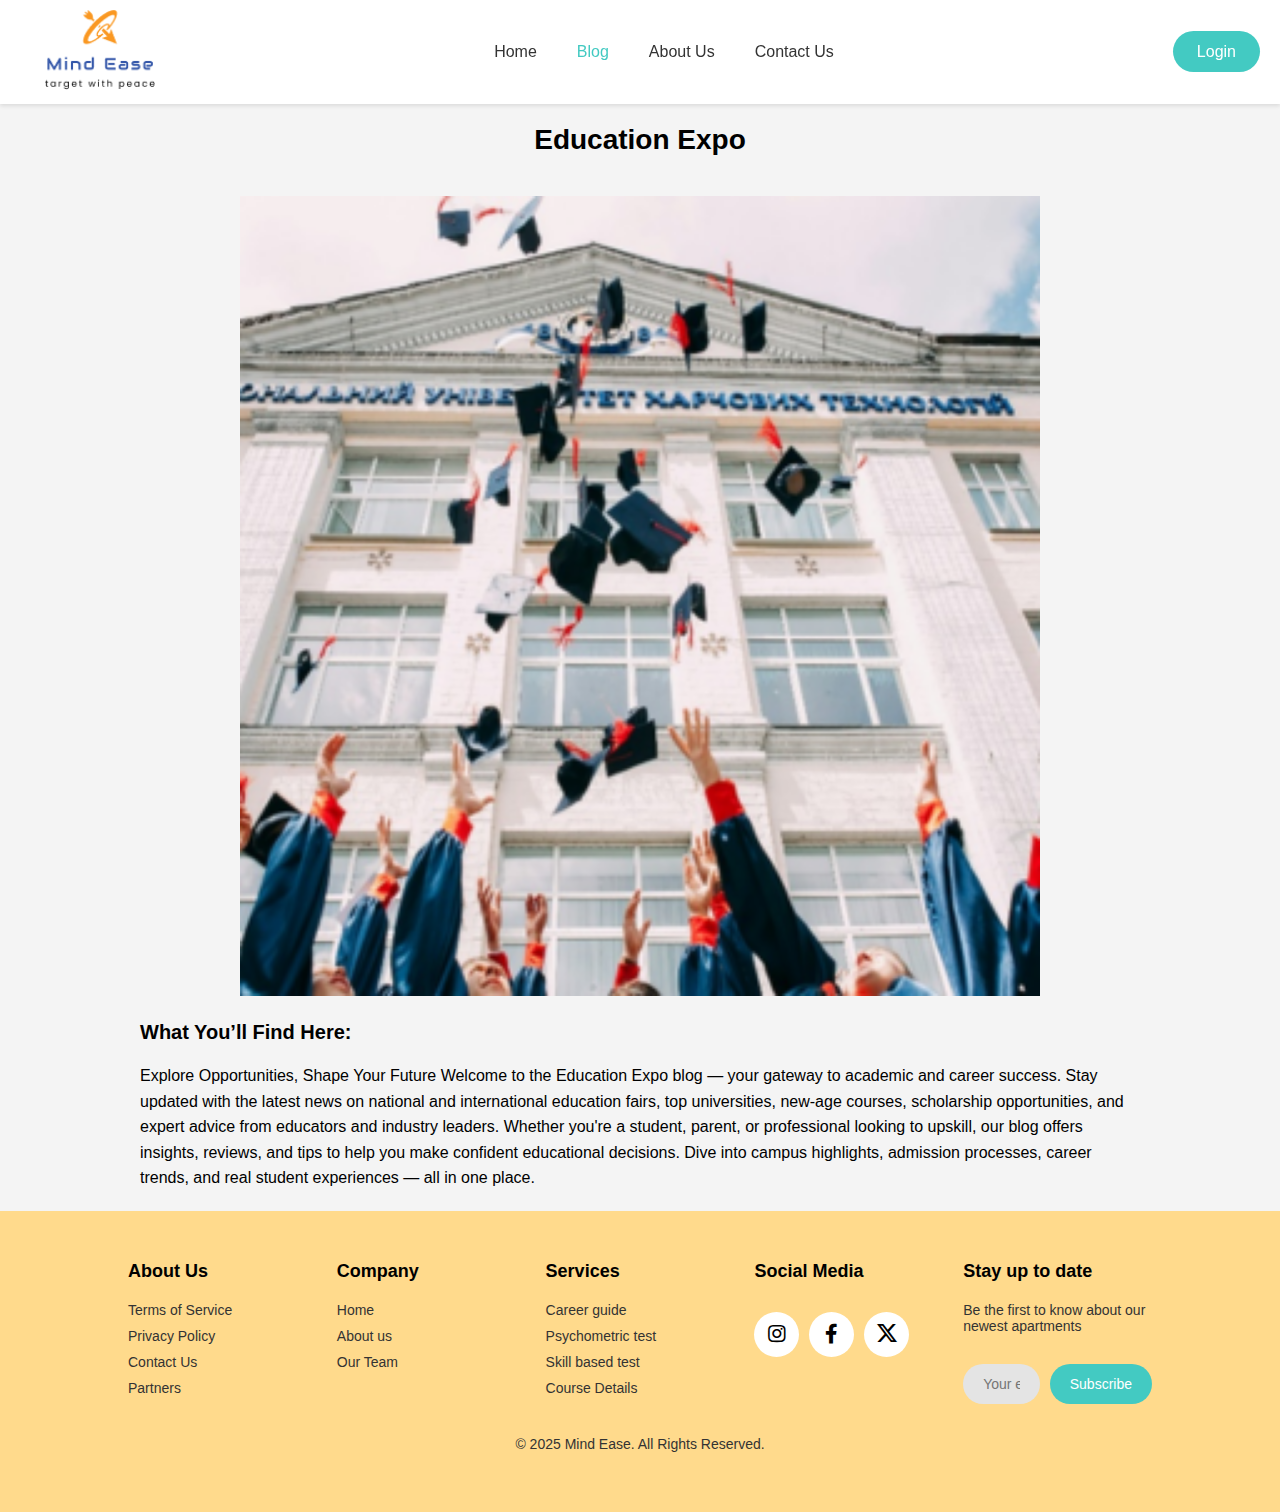
<file: blog-5.html>
<!DOCTYPE html>
<html lang="en">
<head>
    <meta charset="UTF-8">
    <meta name="viewport" content="width=device-width, initial-scale=1.0">
    <title>Mind ease - Blog Page</title>


<!-- Standard favicon -->
<link rel="icon" type="image/x-icon" href="./assets/img/logo-2.png">

<!-- PNG version -->
<link rel="icon" type="image/png" href="./assets/img/logo-2.png" sizes="32x32">

<!-- SVG version -->
<link rel="icon" type="image/svg+xml" href="./assets/img/logo-2.png">

    <!-- Google Web Fonts -->
    <link rel="preconnect" href="https://fonts.googleapis.com">
    <link rel="preconnect" href="https://fonts.gstatic.com" crossorigin>
    <link href="https://fonts.googleapis.com/css2?family=Heebo:wght@400;500;600&family=Inter:wght@600&family=Lobster+Two:wght@700&display=swap" rel="stylesheet">
    
    <!-- Icon Font Stylesheet -->
     <link href="https://cdnjs.cloudflare.com/ajax/libs/font-awesome/5.10.0/css/all.min.css" rel="stylesheet">
<link rel="stylesheet" href="https://cdn.jsdelivr.net/npm/bootstrap-icons@1.11.3/font/bootstrap-icons.css">

    <!-- bootstrap icon cdn -->
     <link rel="stylesheet" href="https://cdn.jsdelivr.net/npm/bootstrap-icons@1.3.0/font/bootstrap-icons.css">
     
     
<link rel="stylesheet" href="./assets/css/blog.css">
</head>
<body>


<!-- navbar started here -->
    <nav class="navbar">
        <!-- Logo -->
        <a href="home.html" class="navbar-brand">
            <img src="./assets/img/logo-2.png" alt="Logo">
        </a>

        <!-- Hamburger Menu for Mobile -->
        <div class="hamburger" onclick="toggleMenu()">
            <div></div>
            <div></div>
            <div></div>
        </div>

        <!-- Navigation Links -->
        <ul class="navbar-nav">
            <li><a href="./index.html" class="nav-link">Home</a></li>
            <li><a href="./blog.html" class="nav-link active ">Blog</a></li>
            <li><a href="./about.html" class="nav-link ">About Us</a></li>
            <li><a href="./contact.html" class="nav-link ">Contact Us</a></li>
            <div class="register-container-1">
                <a href="./register.html" class="nav-link btn">Register</a>
            </div>
        </ul>

    
        <div class="register-container">
            <a href="./login.html" class="nav-link btn">Login</a>
        </div>
    </nav>
<!-- navbar end here -->


<!-- blog section start here -->


<section>

      <h1 style="padding-top: 20px;">Education Expo</h1>

  
  <div class="blog-1-img-container">
    <img class="blog-1-img" src="./assets/img/blog/5.png" alt="Vocational training image">
  </div>

  <div class="content">
    <h2>What You’ll Find Here:</h2>
<p>Explore Opportunities, Shape Your Future Welcome to the Education Expo blog — your gateway to academic and career success. Stay updated with the latest news on national and international education fairs, top universities, new-age courses, scholarship opportunities, and expert advice from educators and industry leaders. Whether you're a student, parent, or professional looking to upskill, our blog offers insights, reviews, and tips to help you make confident educational decisions. Dive into campus highlights, admission processes, career trends, and real student experiences — all in one place.</p>  
</div>

</section>
<!-- blog section end  here -->
 <style>
 

    h1 {
      text-align: center;
      font-size: 28px;
      margin-bottom: 20px;
    }

    h2 {
      font-size: 20px;
      margin-bottom: 15px;
    }

    .content {
      max-width: 1000px;
      margin: 0 auto;
      line-height: 1.6;
    }

    .content p {
      margin-bottom: 20px;
    }

    .content strong {
      display: block;
      margin-top: 10px;
    }
  </style>

<!-- footer started here -->
    <div class="footer">
        <div class="Footer-inner">
            <div class="footer-section">
                <h5>About Us</h5>
                <p><a href="#">Terms of Service</a></p>
                <p><a href="#">Privacy Policy</a></p>
                <p><a href="./contact.html">Contact Us</a></p>
                <p><a href="#">Partners</a></p>
            </div>

            <div class="footer-section">
                <h5>Company</h5>
                <p><a href="./index.html">Home</a></p>
                <p><a href="./about.html">About us</a></p>
                <p><a href="#">Our Team</a></p>
            </div>

            <div class="footer-section">
                <h5>Services</h5>
                <p><a href="#">Career guide</a></p>
                <p><a href="#">Psychometric test</a></p>
                <p><a href="#">Skill based test</a></p>
                <p><a href="#">Course Details</a></p>
            </div>

            <div class="footer-section">
                <h5>Social Media</h5>
                <div class="social-icons">
            <a href="https://www.instagram.com/"target="blank"><i class="fab fa-instagram"></i></a>
                    <a href="https://www.facebook.com/"target="blank"><i class="fab fa-facebook-f"></i></a>
                    <a href="https://x.com/"target="blank"><i class="bi bi-twitter-x"></i></a>
                </div>
            </div>

            <div class="footer-section">
                <h5>Stay up to date</h5>
                <p>Be the first to know about our newest apartments</p>
              <form class="subscribe">
    <input type="email" placeholder="Your email" name="email" required>
    <button type="submit">Subscribe</button>
</form>

            </div>
        </div>

        <!-- Copyright and horizontal rule -->
        <div class="copyright">
           <p>&copy; 2025 Mind Ease. All Rights Reserved.</p>
        </div>
    </div>
<!-- footer end here -->
</body>


</html>
</file>
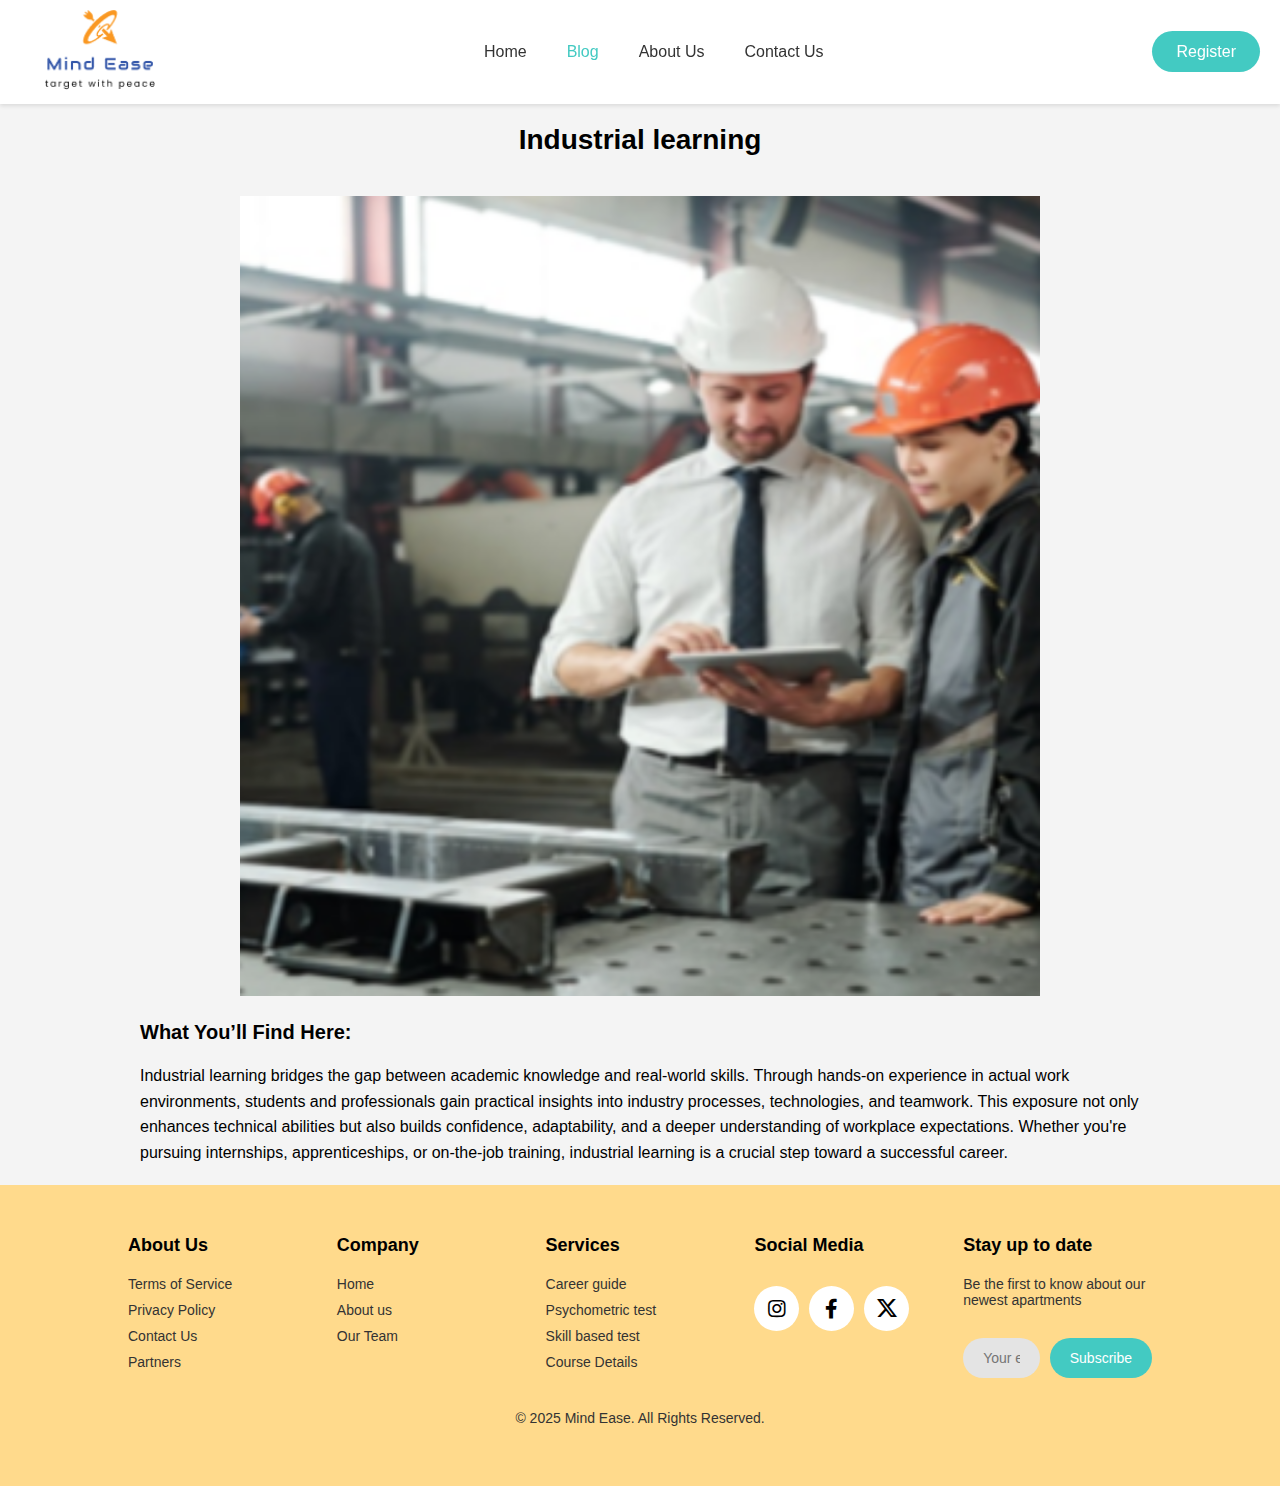
<file: blog-6.html>
<!DOCTYPE html>
<html lang="en">
<head>
    <meta charset="UTF-8">
    <meta name="viewport" content="width=device-width, initial-scale=1.0">
    <title>Mind ease - Blog Page</title>


<!-- Standard favicon -->
<link rel="icon" type="image/x-icon" href="./assets/img/logo-2.png">

<!-- PNG version -->
<link rel="icon" type="image/png" href="./assets/img/logo-2.png" sizes="32x32">

<!-- SVG version -->
<link rel="icon" type="image/svg+xml" href="./assets/img/logo-2.png">

    <!-- Google Web Fonts -->
    <link rel="preconnect" href="https://fonts.googleapis.com">
    <link rel="preconnect" href="https://fonts.gstatic.com" crossorigin>
    <link href="https://fonts.googleapis.com/css2?family=Heebo:wght@400;500;600&family=Inter:wght@600&family=Lobster+Two:wght@700&display=swap" rel="stylesheet">
    
    <!-- Icon Font Stylesheet -->
     <link href="https://cdnjs.cloudflare.com/ajax/libs/font-awesome/5.10.0/css/all.min.css" rel="stylesheet">
<link rel="stylesheet" href="https://cdn.jsdelivr.net/npm/bootstrap-icons@1.11.3/font/bootstrap-icons.css">

    <!-- bootstrap icon cdn -->
     <link rel="stylesheet" href="https://cdn.jsdelivr.net/npm/bootstrap-icons@1.3.0/font/bootstrap-icons.css">
     
     
<link rel="stylesheet" href="./assets/css/blog.css">
</head>
<body>


<!-- navbar started here -->
    <nav class="navbar">
        <!-- Logo -->
        <a href="home.html" class="navbar-brand">
            <img src="./assets/img/logo-2.png" alt="Logo">
        </a>

        <!-- Hamburger Menu for Mobile -->
        <div class="hamburger" onclick="toggleMenu()">
            <div></div>
            <div></div>
            <div></div>
        </div>

        <!-- Navigation Links -->
         <ul class="navbar-nav">
            <li><a href="./index.html" class="nav-link">Home</a></li>
            <li><a href="./blog.html" class="nav-link active ">Blog</a></li>
            <li><a href="./about.html" class="nav-link ">About Us</a></li>
            <li><a href="./contact.html" class="nav-link ">Contact Us</a></li>
            <div class="register-container-1">
                <a href="./register.html" class="nav-link btn">Register</a>
            </div>
        </ul>

    
        <div class="register-container">
            <a href="./register.html" class="nav-link btn">Register</a>
        </div>
    </nav>
<!-- navbar end here -->


<!-- blog section start here -->


<section>

      <h1 style="padding-top: 20px;">Industrial learning</h1>

  
  <div class="blog-1-img-container">
    <img class="blog-1-img" src="./assets/img/blog/Untitled design.png" alt="Vocational training image">
  </div>

  <div class="content">
    <h2>What You’ll Find Here:</h2>
    
    <p>Industrial learning bridges the gap between academic knowledge and real-world skills. Through hands-on experience in actual work environments, students and professionals gain practical insights into industry processes, technologies, and teamwork. This exposure not only enhances technical abilities but also builds confidence, adaptability, and a deeper understanding of workplace expectations. Whether you're pursuing internships, apprenticeships, or on-the-job training, industrial learning is a crucial step toward a successful career.</p>
    </div>

</section>
<!-- blog section end  here -->
 <style>
 

    h1 {
      text-align: center;
      font-size: 28px;
      margin-bottom: 20px;
    }

    h2 {
      font-size: 20px;
      margin-bottom: 15px;
    }

    .content {
      max-width: 1000px;
      margin: 0 auto;
      line-height: 1.6;
    }

    .content p {
      margin-bottom: 20px;
    }

    .content strong {
      display: block;
      margin-top: 10px;
    }
  </style>

<!-- footer started here -->
    <div class="footer">
        <div class="Footer-inner">
            <div class="footer-section">
                <h5>About Us</h5>
                <p><a href="#">Terms of Service</a></p>
                <p><a href="#">Privacy Policy</a></p>
                <p><a href="./contact.html">Contact Us</a></p>
                <p><a href="#">Partners</a></p>
            </div>

            <div class="footer-section">
                <h5>Company</h5>
                <p><a href="./index.html">Home</a></p>
                <p><a href="./about.html">About us</a></p>
                <p><a href="#">Our Team</a></p>
            </div>

            <div class="footer-section">
                <h5>Services</h5>
                <p><a href="#">Career guide</a></p>
                <p><a href="#">Psychometric test</a></p>
                <p><a href="#">Skill based test</a></p>
                <p><a href="#">Course Details</a></p>
            </div>

            <div class="footer-section">
                <h5>Social Media</h5>
                <div class="social-icons">
            <a href="https://www.instagram.com/"target="blank"><i class="fab fa-instagram"></i></a>
                    <a href="https://www.facebook.com/"target="blank"><i class="fab fa-facebook-f"></i></a>
                    <a href="https://x.com/"target="blank"><i class="bi bi-twitter-x"></i></a>
                </div>
            </div>

            <div class="footer-section">
                <h5>Stay up to date</h5>
                <p>Be the first to know about our newest apartments</p>
              <form class="subscribe">
    <input type="email" placeholder="Your email" name="email" required>
    <button type="submit">Subscribe</button>
</form>

            </div>
        </div>

        <!-- Copyright and horizontal rule -->
        <div class="copyright">
           <p>&copy; 2025 Mind Ease. All Rights Reserved.</p>
        </div>
    </div>
<!-- footer end here -->
</body>


</html>
</file>
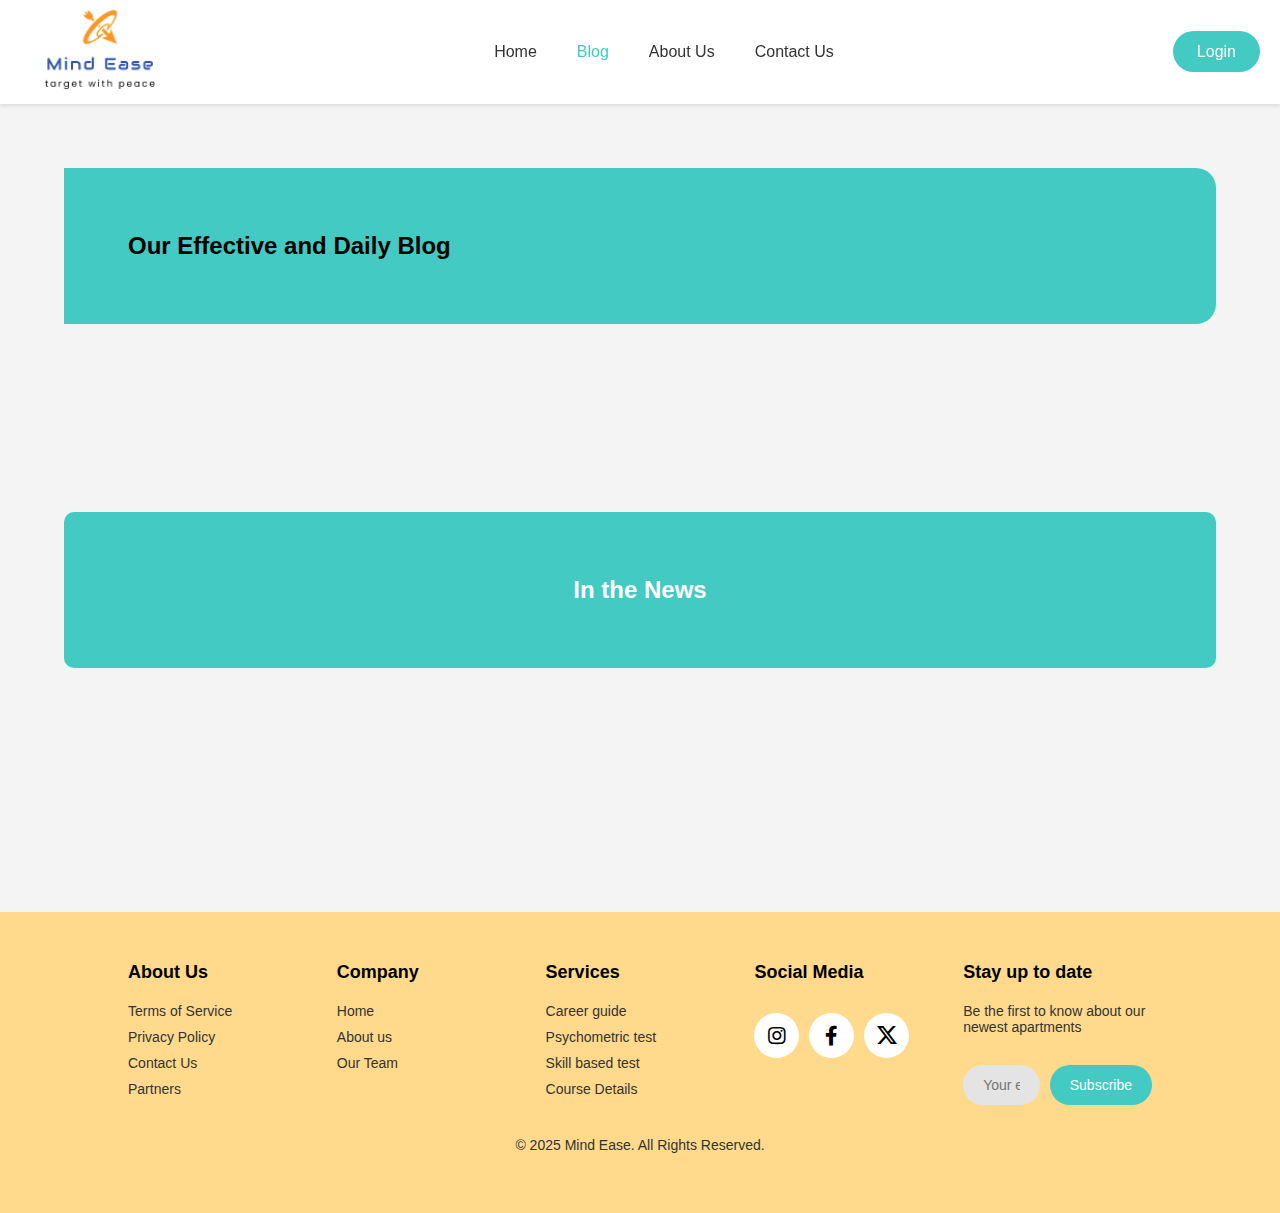
<file: blog.html>
<!DOCTYPE html>
<html lang="en">
<head>
    <meta charset="UTF-8">
    <meta name="viewport" content="width=device-width, initial-scale=1.0">
    <title>Mind ease - Blog Page</title>

    <!-- Standard favicon -->
    <link rel="icon" type="image/x-icon" href="./assets/img/logo-2.png">
    <link rel="icon" type="image/png" href="./assets/img/logo-2.png" sizes="32x32">
    <link rel="icon" type="image/svg+xml" href="./assets/img/logo-2.png">

    <!-- Google Web Fonts -->
    <link rel="preconnect" href="https://fonts.googleapis.com">
    <link rel="preconnect" href="https://fonts.gstatic.com" crossorigin>
    <link href="https://fonts.googleapis.com/css2?family=Heebo:wght@400;500;600&family=Inter:wght@600&family=Lobster+Two:wght@700&display=swap" rel="stylesheet">
    
    <!-- Icon Font Stylesheet -->
    <link href="https://cdnjs.cloudflare.com/ajax/libs/font-awesome/5.10.0/css/all.min.css" rel="stylesheet">
    <link rel="stylesheet" href="https://cdn.jsdelivr.net/npm/bootstrap-icons@1.11.3/font/bootstrap-icons.css">
    <link rel="stylesheet" href="https://cdn.jsdelivr.net/npm/bootstrap-icons@1.3.0/font/bootstrap-icons.css">
    
    <link rel="stylesheet" href="./assets/css/blog.css">
</head>
<body>

<!-- navbar started here -->
<nav class="navbar">
    <a href="home.html" class="navbar-brand">
        <img src="./assets/img/logo-2.png" alt="Logo">
    </a>
    <div class="hamburger" onclick="toggleMenu()">
        <div></div>
        <div></div>
        <div></div>
    </div>
    <ul class="navbar-nav">
        <li><a href="./index.html" class="nav-link">Home</a></li>
        <li><a href="./blog.html" class="nav-link active">Blog</a></li>
        <li><a href="./about.html" class="nav-link ">About Us</a></li>
        <li><a href="./contact.html" class="nav-link ">Contact Us</a></li>
        <div class="register-container-1">
            <a href="./register.html" class="nav-link btn">Register</a>
        </div>
    </ul>
    <div class="register-container">
        <a href="./login.html" class="nav-link btn">Login</a>
    </div>
</nav>
<!-- navbar end here -->

<!-- blog-heading-1 start -->
<div class="sec-head-blog">
    <h2>Our Effective and Daily Blog</h2>
</div>
<!-- blog-heading-1 end -->

<!-- carousel section -->
<section>
    <div class="carousel-container-unique">
        <div id="track" class="carousel-track-unique flex gap-4 overflow-x-auto scroll-smooth px-4 py-6">
            <!-- Static items as fallback (optional) -->
            
        </div>
    </div>

    <div class="carousel-dots-unique" style="padding-bottom: 50px;">
        <!-- Dots will be appended here -->
    </div>
</section>
<!-- carousel end -->

<!-- blog-heading-2 start -->
<div class="sec-head-blog-1">
    <h2>In the News</h2>
</div>

<div class="wrapper">
    <img src="./assets/img/blog3-removebg-preview.png" alt="" class="item item1">
    <img src="./assets/img/blog2-removebg-preview.png" alt="" class="item item2">
    <img src="./assets/img/blog_4-removebg-preview.png" alt="" class="item item3">
    <img src="./assets/img/blog_5-removebg-preview.png" alt="" class="item item4">
    <img src="./assets/img/blog_6-removebg-preview.png" alt="" class="item item5">
    <img src="./assets/img/blog_7-removebg-preview.png" alt="" class="item item6">
    <img src="./assets/img/blog_-removebg-preview.png" alt="" class="item item7">
</div>
<!-- blog-heading-2 end -->

<!-- footer started here -->
<div class="footer">
    <div class="Footer-inner">
        <div class="footer-section">
            <h5>About Us</h5>
            <p><a href="#">Terms of Service</a></p>
            <p><a href="#">Privacy Policy</a></p>
            <p><a href="./contact.html">Contact Us</a></p>
            <p><a href="#">Partners</a></p>
        </div>

        <div class="footer-section">
            <h5>Company</h5>
            <p><a href="./index.html">Home</a></p>
            <p><a href="./about.html">About us</a></p>
            <p><a href="#">Our Team</a></p>
        </div>

        <div class="footer-section">
            <h5>Services</h5>
            <p><a href="#">Career guide</a></p>
            <p><a href="#">Psychometric test</a></p>
            <p><a href="#">Skill based test</a></p>
            <p><a href="#">Course Details</a></p>
        </div>

        <div class="footer-section">
            <h5>Social Media</h5>
            <div class="social-icons">
                <a href="https://www.instagram.com/" target="blank"><i class="fab fa-instagram"></i></a>
                <a href="https://www.facebook.com/" target="blank"><i class="fab fa-facebook-f"></i></a>
                <a href="https://x.com/" target="blank"><i class="bi bi-twitter-x"></i></a>
            </div>
        </div>

        <div class="footer-section">
            <h5>Stay up to date</h5>
            <p>Be the first to know about our newest apartments</p>
            <form class="subscribe">
                <input type="email" placeholder="Your email" name="email" required>
                <button type="submit">Subscribe</button>
            </form>
        </div>
    </div>

    <div class="copyright">
        <p>&copy; 2025 Mind Ease. All Rights Reserved.</p>
    </div>
</div>
<!-- footer end -->

<!-- Scripts -->
<script src="./assets/js/script.js"></script>
<script src="https://code.jquery.com/jquery-3.6.0.min.js"></script>

<script>
    const Base_Url ="localhost"
    let currentIndex = 0;
    let items = $(".carousel-item-unique");
    const track = $(".carousel-track-unique");
    const dotsContainer = $(".carousel-dots-unique");

    function createDots() {
        dotsContainer.empty();
        items.each((i) => {
            const dot = $('<div class="carousel-dot-unique"></div>');
            dot.on('click', () => moveToItem(i));
            dotsContainer.append(dot);
        });
        updateDots();
    }

    function moveToItem(index) {
        currentIndex = index;
        updateCarouselPosition();
        updateDots();
    }

    function updateCarouselPosition() {
        const itemWidth = $(".carousel-item-unique").outerWidth(true);
        const newTransformValue = -currentIndex * itemWidth;
        track.css("transform", "translateX(" + newTransformValue + "px)");
    }

    function updateDots() {
        $(".carousel-dot-unique").removeClass("active");
        $(".carousel-dot-unique").eq(currentIndex).addClass("active");
    }

    function moveToNext() {
        if (currentIndex < items.length - 1) {
            currentIndex++;
        } else {
            currentIndex = 0;
        }
        updateCarouselPosition();
        updateDots();
    }

    setInterval(moveToNext, 3000);

    // Fetch blogs from API and update carousel
    fetch(`http://${Base_Url}/Sample_php/api/blog.php`)
    .then((response) => response.json())
    .then((data) => {
        const track = $("#track");
        track.empty(); // clear existing items
        data.forEach((blog, index) => {
            const blogItem = $(`
                <div class="carousel-item-unique w-64 h-64 flex-shrink-0 bg-white rounded-xl shadow hover:shadow-lg transition duration-300 overflow-hidden flex flex-col justify-between">

                    <img src="${blog.cover}" alt="Blog Image" class="w-full h-2/3 object-cover">
                    <div class="flex flex-col justify-center items-center h-1/3 p-4 bg-gray-50">
                        <h6 class="text-lg font-semibold mb-1 text-center">${blog.heading}</h6>
                        <a href="blog-details.html?id=${blog.id}" class="text-teal-500 font-medium hover:underline">Click Here</a>
                    </div>
                </div>
            `);
            track.append(blogItem);
        });

        items = $(".carousel-item-unique");
        currentIndex = 0;
        createDots();
    })
    .catch((error) => {
        console.error("Error fetching blogs:", error);
    });

    createDots();
</script>

</body>
</html>
</file>
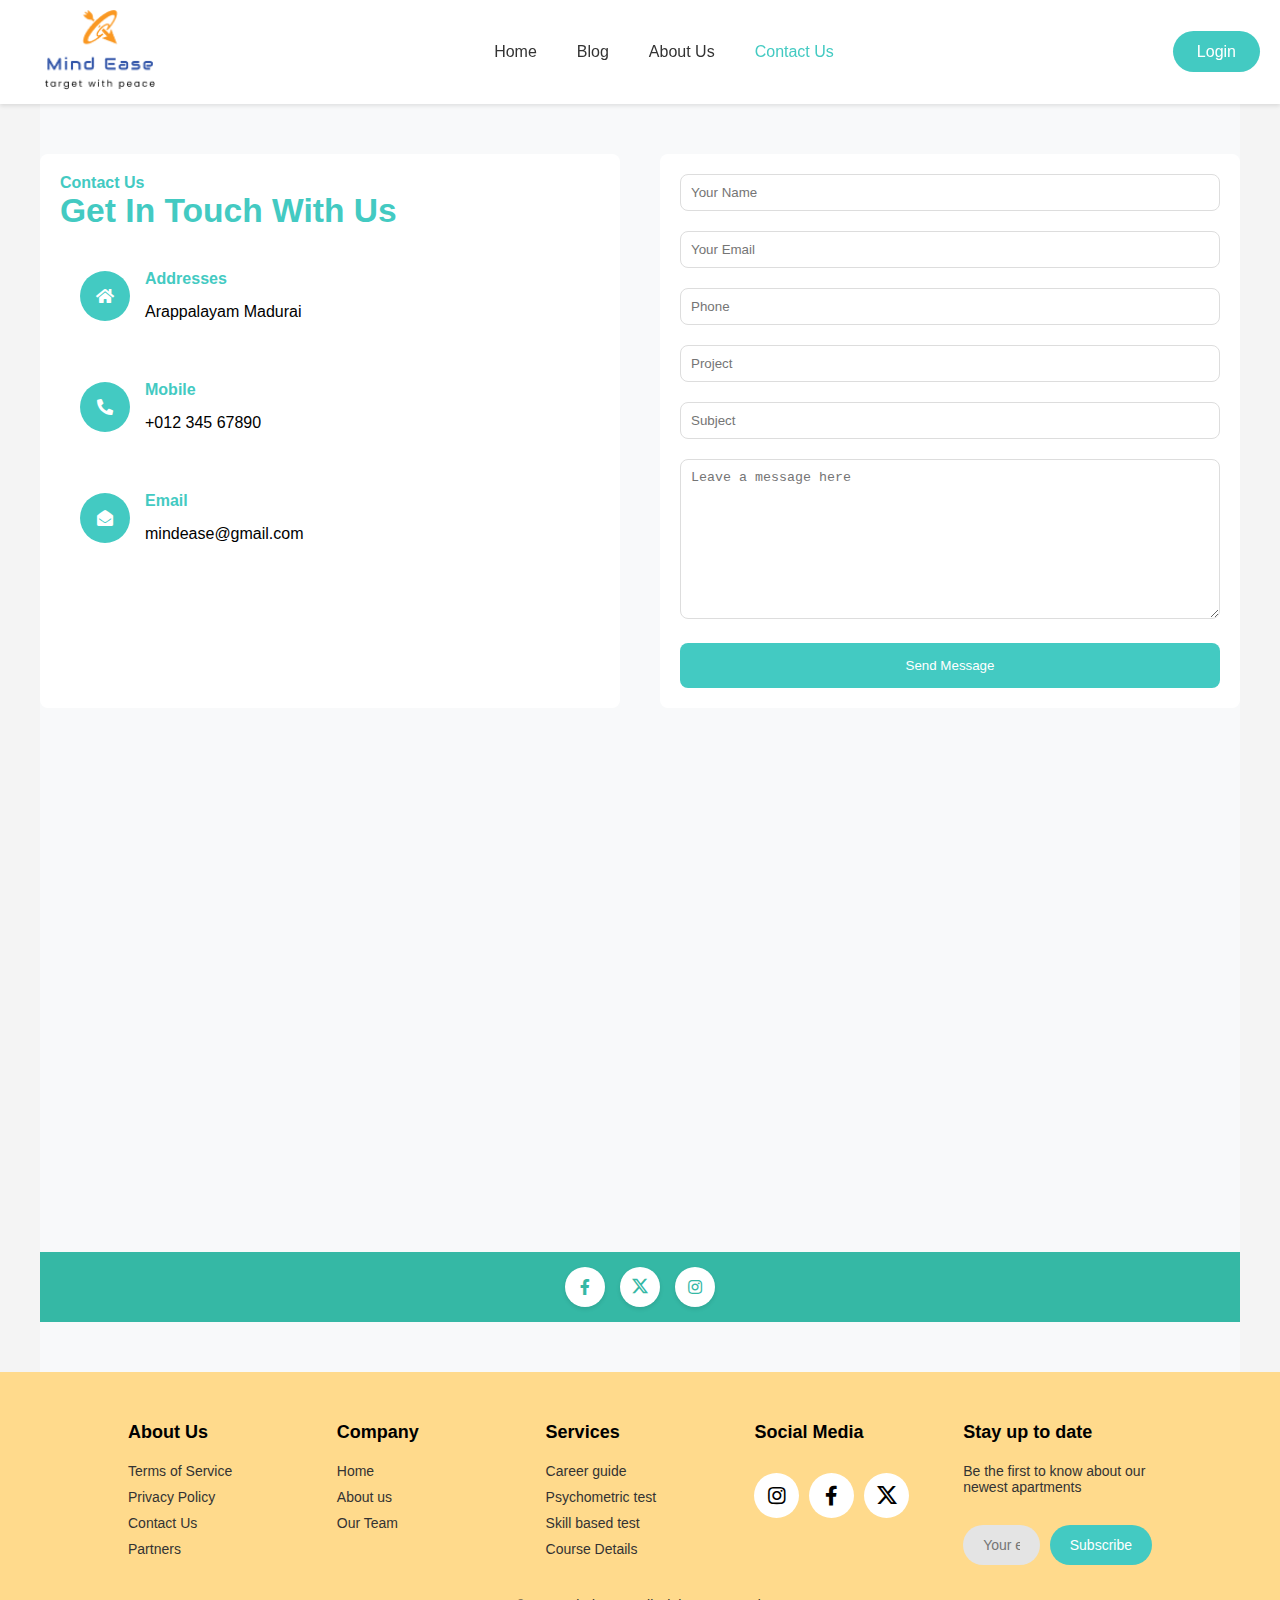
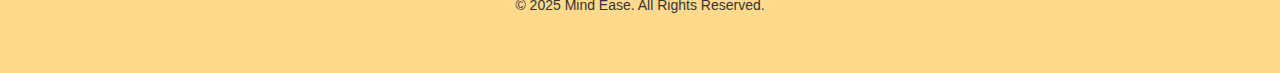
<file: contact.html>
<!DOCTYPE html>
<html lang="en">
  <head>
    <meta charset="UTF-8" />
    <meta name="viewport" content="width=device-width, initial-scale=1.0" />
    <title>Mind ease - Contact Page</title>

    <link rel="icon" type="image/x-icon" href="./assets/img/logo-2.png" />

    <link
      rel="icon"
      type="image/png"
      href="./assets/img/logo-2.png"
      sizes="32x32"
    />

    <link rel="icon" type="image/svg+xml" href="./assets/img/logo-2.png" />

    <link rel="preconnect" href="https://fonts.googleapis.com" />
    <link rel="preconnect" href="https://fonts.gstatic.com" crossorigin />
    <link
      href="https://fonts.googleapis.com/css2?family=Heebo:wght@400;500;600&family=Inter:wght@600&family=Lobster+Two:wght@700&display=swap"
      rel="stylesheet"
    />

    <link
      href="https://cdnjs.cloudflare.com/ajax/libs/font-awesome/5.10.0/css/all.min.css"
      rel="stylesheet"
    />
    <link
      rel="stylesheet"
      href="https://cdn.jsdelivr.net/npm/bootstrap-icons@1.11.3/font/bootstrap-icons.css"
    />

    <link
      rel="stylesheet"
      href="https://cdn.jsdelivr.net/npm/bootstrap-icons@1.3.0/font/bootstrap-icons.css"
    />

    <link rel="stylesheet" href="./assets/css/contact.css" />
    
    <style>
      /* Toast Notification Styles */
      .toast-container {
        position: fixed;
        top: 20px;
        right: 20px;
        background-color: #333;
        color: white;
        padding: 15px 20px;
        border-radius: 8px;
        box-shadow: 0 4px 12px rgba(0, 0, 0, 0.3);
        z-index: 9999;
        opacity: 0;
        transform: translateX(100%);
        transition: opacity 0.3s ease-out, transform 0.3s ease-out;
        display: flex;
        flex-direction: column;
        align-items: flex-start;
        min-width: 300px;
        max-width: 400px;
        pointer-events: none;
      }

      .toast-container.show {
        opacity: 1;
        transform: translateX(0);
        pointer-events: auto;
      }

      .toast-message {
        flex-grow: 1;
        margin-bottom: 10px;
        font-weight: 500;
        line-height: 1.4;
      }

      .progress-bar-container {
        width: 100%;
        height: 4px;
        background-color: rgba(255, 255, 255, 0.3);
        border-radius: 2px;
        overflow: hidden;
      }

      .progress-bar {
        height: 100%;
        width: 0%;
        border-radius: 2px;
        transition: width linear;
      }

      /* Toast type styles */
      .toast-container.success {
        background: linear-gradient(135deg, #10b981, #059669);
        border-left: 4px solid #d1fae5;
      }
      .toast-container.success .progress-bar {
        background-color: #d1fae5;
      }

      .toast-container.error {
        background: linear-gradient(135deg, #ef4444, #dc2626);
        border-left: 4px solid #fecaca;
      }
      .toast-container.error .progress-bar {
        background-color: #fecaca;
      }

      .toast-container.warning {
        background: linear-gradient(135deg, #f59e0b, #d97706);
        border-left: 4px solid #fed7aa;
      }
      .toast-container.warning .progress-bar {
        background-color: #fed7aa;
      }

      .toast-container.info {
        background: linear-gradient(135deg, #3b82f6, #2563eb);
        border-left: 4px solid #dbeafe;
      }
      .toast-container.info .progress-bar {
        background-color: #dbeafe;
      }

      /* Loading state for submit button */
      .submit-btn:disabled {
        opacity: 0.6;
        cursor: not-allowed;
      }

      .submit-btn.loading {
        position: relative;
      }

      .submit-btn.loading::after {
        content: "";
        position: absolute;
        width: 16px;
        height: 16px;
        margin: auto;
        border: 2px solid transparent;
        border-top-color: #ffffff;
        border-radius: 50%;
        animation: spin 1s linear infinite;
      }

      @keyframes spin {
        0% { transform: rotate(0deg); }
        100% { transform: rotate(360deg); }
      }
    </style>
  </head>
  <body>
    <nav class="navbar">
      <a href="home.html" class="navbar-brand">
        <img src="./assets/img/logo-2.png" alt="Logo" />
      </a>

      <div class="hamburger" onclick="toggleMenu()">
        <div></div>
        <div></div>
        <div></div>
      </div>

      <ul class="navbar-nav">
        <li><a href="./index.html" class="nav-link">Home</a></li>
        <li><a href="./blog.html" class="nav-link">Blog</a></li>
        <li><a href="./about.html" class="nav-link">About Us</a></li>
        <li><a href="./contact.html" class="nav-link active">Contact Us</a></li>
        <div class="register-container-1">
          <a href="./register.html" class="nav-link btn">Register</a>
        </div>
      </ul>

      <div class="register-container">
        <a href="./login.html" class="nav-link btn">Login</a>
      </div>
    </nav>
    
    <div class="contact-container contact-section">
      <div class="contact-grid">
        <div class="contact-box">
          <h4>Contact Us</h4>
          <h1>Get In Touch With Us</h1>

          <div class="flex-display">
            <div class="icon-circle">
              <i class="fa fa-home" style="color: white"></i>
            </div>
            <div style="margin-left: 15px">
              <h4>Addresses</h4>
              <p style="padding-top: 15px">Arappalayam Madurai</p>
            </div>
          </div>

          <div class="flex-display">
            <div class="icon-circle">
              <i class="fa fa-phone-alt" style="color: white"></i>
            </div>
            <div style="margin-left: 15px">
              <h4>Mobile</h4>
              <p style="padding-top: 15px">+012 345 67890</p>
            </div>
          </div>

          <div class="flex-display">
            <div class="icon-circle">
              <i class="fa fa-envelope-open" style="color: white"></i>
            </div>
            <div style="margin-left: 15px">
              <h4>Email</h4>
              <p style="padding-top: 15px">mindease@gmail.com</p>
            </div>
          </div>
        </div>

        <div class="contact-box">
          <form id="contact-form" method="POST">
            <div class="floating-form">
              <input
                type="text"
                class="form-input"
                id="name"
                name="name"
                placeholder="Your Name"
                required
              />
            </div>

            <div class="floating-form">
              <input
                type="email"
                class="form-input"
                id="email"
                name="email"
                placeholder="Your Email"
                required
              />
            </div>

            <div class="floating-form">
              <input
                type="tel"
                class="form-input"
                id="phone"
                name="phone"
                placeholder="Phone"
                required
              />
            </div>

            <div class="floating-form">
              <input
                type="text"
                class="form-input"
                id="project"
                name="project"
                placeholder="Project"
                required
              />
            </div>

            <div class="floating-form">
              <input
                type="text"
                class="form-input"
                id="subject"
                name="subject"
                placeholder="Subject"
                required
              />
            </div>

            <div class="floating-form">
              <textarea
                class="form-input"
                placeholder="Leave a message here"
                id="message"
                name="message"
                style="height: 160px"
                required
              ></textarea>
            </div>

            <button type="submit" class="submit-btn" id="submit-button">
              Send Message
            </button>
            <div id="result" class="mt-3"></div>
          </form>
        </div>

        <div class="map-container">
          <iframe
            src="https://www.google.com/maps/embed?pb=!1m18!1m12!1m3!1d7860.002836868993!2d78.10062869054408!3d9.933839028695111!2m3!1f0!2f0!3f0!3m2!1i1024!2i768!4f13.1!3m3!1m2!1s0x3b00cf60c961698f%3A0xbd9a2f7c39461612!2sArappalayam%2C%20Madurai%2C%20Tamil%20Nadu!5e0!3m2!1sen!2sin!4v1742544409414!5m2!1sen!2sin"
            loading="lazy"
          ></iframe>
          <div class="social-links">
            <a href="https://www.facebook.com/" target="blank"
              ><i class="fab fa-facebook-f"></i
            ></a>
            <a href="https://x.com/" target="blank"
              ><i class="bi bi-twitter-x"></i
            ></a>
            <a href="https://www.instagram.com/" target="blank"
              ><i class="fab fa-instagram"></i
            ></a>
          </div>
        </div>
      </div>
    </div>
    
    <div class="footer">
      <div class="Footer-inner">
        <div class="footer-section">
          <h5>About Us</h5>
          <p><a href="#">Terms of Service</a></p>
          <p><a href="#">Privacy Policy</a></p>
          <p><a href="./contact.html">Contact Us</a></p>
          <p><a href="#">Partners</a></p>
        </div>

        <div class="footer-section">
          <h5>Company</h5>
          <p><a href="./index.html">Home</a></p>
          <p><a href="./about.html">About us</a></p>
          <p><a href="#">Our Team</a></p>
        </div>

        <div class="footer-section">
          <h5>Services</h5>
          <p><a href="#">Career guide</a></p>
          <p><a href="#">Psychometric test</a></p>
          <p><a href="#">Skill based test</a></p>
          <p><a href="#">Course Details</a></p>
        </div>

        <div class="footer-section">
          <h5>Social Media</h5>
          <div class="social-icons">
            <a href="https://www.instagram.com/" target="blank"
              ><i class="fab fa-instagram"></i
            ></a>
            <a href="https://www.facebook.com/" target="blank"
              ><i class="fab fa-facebook-f"></i
            ></a>
            <a href="https://x.com/" target="blank"
              ><i class="bi bi-twitter-x"></i
            ></a>
          </div>
        </div>

        <div class="footer-section">
          <h5>Stay up to date</h5>
          <p>Be the first to know about our newest apartments</p>
          <form class="subscribe">
            <input
              type="email"
              placeholder="Your email"
              name="email"
              required
            />
            <button type="submit">Subscribe</button>
          </form>
        </div>
      </div>

      <div class="copyright">
        <p>© 2025 Mind Ease. All Rights Reserved.</p>
      </div>
    </div>

    <!-- Toast Notification -->
    <div id="toastNotification" class="toast-container">
      <span id="toastMessage" class="toast-message"></span>
      <div class="progress-bar-container">
        <div id="toastProgressBar" class="progress-bar"></div>
      </div>
    </div>
  </body>

  <script src="./assets/js/script.js"></script>

  <script>
    const Base_Url = "localhost";
    
    // Toast notification functionality
    const toastNotification = document.getElementById("toastNotification");
    const toastMessage = document.getElementById("toastMessage");
    const toastProgressBar = document.getElementById("toastProgressBar");
    let toastTimeout;

    /**
     * Shows an animated toast notification
     * @param {string} message The message to display
     * @param {string} type The type of toast: 'success', 'error', 'warning', 'info'
     * @param {number} duration How long the toast should stay visible in milliseconds
     */
    function showToast(message, type = "success", duration = 4000) {
      console.log("showToast called:", message, type, duration);
      
      // Clear any existing timeout
      if (toastTimeout) {
        clearTimeout(toastTimeout);
      }
      
      // Reset all classes and styles
      toastNotification.className = "toast-container";
      toastProgressBar.style.transition = "none";
      toastProgressBar.style.width = "0%";
      
      // Set message
      toastMessage.textContent = message;
      
      // Force reflow
      toastNotification.offsetHeight;
      
      // Add type and show classes
      toastNotification.classList.add("show", type);
      
      // Start progress bar animation after a small delay
      setTimeout(() => {
        toastProgressBar.style.transition = `width ${duration / 1000}s linear`;
        toastProgressBar.style.width = "100%";
      }, 50);

      // Set timeout to hide toast
      toastTimeout = setTimeout(() => {
        hideToast();
      }, duration);
    }

    /**
     * Hides the toast notification
     */
    function hideToast() {
      toastNotification.classList.remove("show");
      
      // Reset progress bar after animation completes
      setTimeout(() => {
        toastProgressBar.style.transition = "none";
        toastProgressBar.style.width = "0%";
        toastNotification.className = "toast-container";
      }, 300);
    }

    // JavaScript for handling the contact form submission
    document.addEventListener("DOMContentLoaded", function () {
      const contactForm = document.getElementById("contact-form");
      const submitButton = document.getElementById("submit-button");
      const resultDiv = document.getElementById("result");

      if (contactForm) {
        contactForm.addEventListener("submit", async function (event) {
          event.preventDefault(); // Prevent the default form submission

          // Disable submit button and show loading state
          submitButton.disabled = true;
          submitButton.classList.add("loading");
          submitButton.textContent = "Sending...";

          const formData = {
            name: document.getElementById("name").value,
            email: document.getElementById("email").value,
            contact: document.getElementById("phone").value, // Changed from contact to phone to match HTML
            project: document.getElementById("project").value,
            subject: document.getElementById("subject").value,
            message: document.getElementById("message").value,
          };

          try {
            const response = await fetch(
              `http://${Base_Url}/Sample_php/api/contact.php`,
              {
                method: "POST",
                headers: {
                  "Content-Type": "application/json",
                },
                body: JSON.stringify(formData),
              }
            );

            const result = await response.json();
            
            if (response.ok) {
              // Show success toast
              showToast("Message sent successfully! We'll get back to you soon.", "success", 5000);
              
              // Reset the form
              contactForm.reset();
              
              // Clear any previous error messages
              resultDiv.innerHTML = "";
              
            } else {
              // Show error toast with server message
              showToast(
                "Failed to send message: " + (result.message || "Please try again later."),
                "error",
                5000
              );
            }
            
          } catch (error) {
            console.error("Error submitting contact form:", error);
            
            // Show error toast for network/connection issues
            showToast(
              "Network error: Unable to send message. Please check your connection and try again.",
              "error",
              5000
            );
          } finally {
            // Re-enable submit button and remove loading state
            submitButton.disabled = false;
            submitButton.classList.remove("loading");
            submitButton.textContent = "Send Message";
          }
        });
      }
    });

    // Toggle menu function for mobile navigation
    function toggleMenu() {
      const navbarNav = document.querySelector(".navbar-nav");
      navbarNav.classList.toggle("nav-active");
    }
  </script>
</html>
</file>
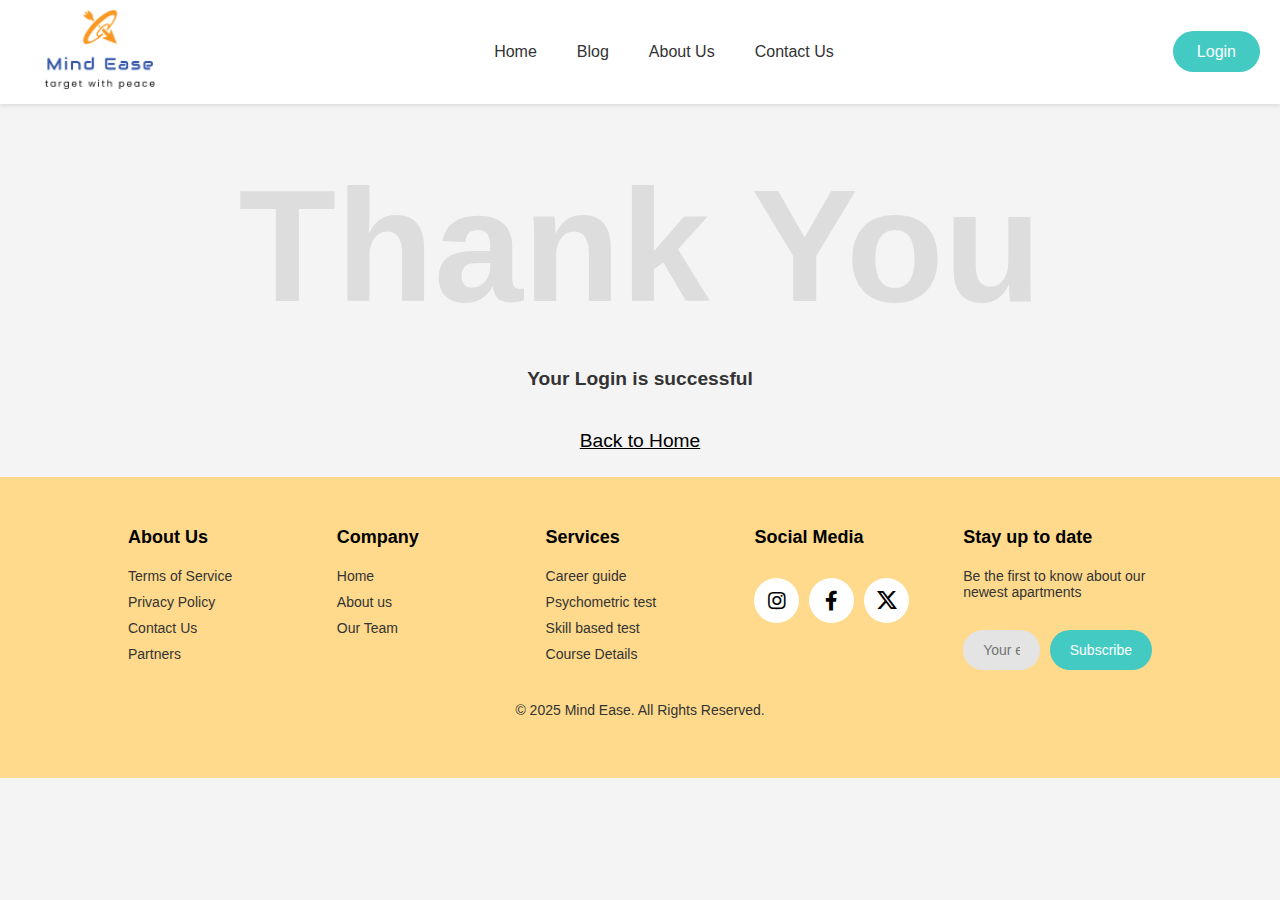
<file: endpage.html>
<!DOCTYPE html>
<html lang="en">
<head>
    <meta charset="UTF-8">
    <meta name="viewport" content="width=device-width, initial-scale=1.0">
    <title>Mind ease - End Page</title>



    <!-- Google Web Fonts -->
    <link rel="preconnect" href="https://fonts.googleapis.com">
    <link rel="preconnect" href="https://fonts.gstatic.com" crossorigin>
    <link href="https://fonts.googleapis.com/css2?family=Heebo:wght@400;500;600&family=Inter:wght@600&family=Lobster+Two:wght@700&display=swap" rel="stylesheet">
    
    <!-- Icon Font Stylesheet -->
     <link href="https://cdnjs.cloudflare.com/ajax/libs/font-awesome/5.10.0/css/all.min.css" rel="stylesheet">
<link rel="stylesheet" href="https://cdn.jsdelivr.net/npm/bootstrap-icons@1.11.3/font/bootstrap-icons.css">

    <!-- bootstrap icon cdn -->
     <link rel="stylesheet" href="https://cdn.jsdelivr.net/npm/bootstrap-icons@1.3.0/font/bootstrap-icons.css">
     
     
<link rel="stylesheet" href="./assets/css/endpage.css">
</head>
<body>


<!-- navbar started here -->
    <nav class="navbar">
        <!-- Logo -->
        <a href="home.html" class="navbar-brand">
            <img src="./assets/img/logo-2.png" alt="Logo">
        </a>

        <!-- Hamburger Menu for Mobile -->
        <div class="hamburger" onclick="toggleMenu()">
            <div></div>
            <div></div>
            <div></div>
        </div>

        <!-- Navigation Links -->
       <ul class="navbar-nav">
            <li><a href="./index.html" class="nav-link">Home</a></li>
            <li><a href="./blog.html" class="nav-link">Blog</a></li>
            <li><a href="./about.html" class="nav-link ">About Us</a></li>
            <li><a href="./contact.html" class="nav-link ">Contact Us</a></li>
            <div class="register-container-1">
                <a href="./register.html" class="nav-link btn">Register</a>
            </div>
        </ul>
    
        <div class="register-container">
            <a href="./login.html" class="nav-link btn">Login</a>
        </div>
    </nav>
<!-- navbar end here -->


   <!-- content start here -->
   <div>
    <h1 class="heading1">Thank You</h1>
    <h6 class="heading6">Your Login is successful</h6>
    <div>
        <a href="./index.html" class="link">Back to Home</a>
    </div>
</div>
<!-- content end here -->

<!-- footer started here -->
    <div class="footer">
        <div class="Footer-inner">
            <div class="footer-section">
                <h5>About Us</h5>
                <p><a href="#">Terms of Service</a></p>
                <p><a href="#">Privacy Policy</a></p>
                <p><a href="#">Contact Us</a></p>
                <p><a href="#">Partners</a></p>
            </div>

            <div class="footer-section">
                <h5>Company</h5>
                <p><a href="#">Home</a></p>
                <p><a href="#">About us</a></p>
                <p><a href="#">Our Team</a></p>
            </div>

            <div class="footer-section">
                <h5>Services</h5>
                <p><a href="#">Career guide</a></p>
                <p><a href="#">Psychometric test</a></p>
                <p><a href="#">Skill based test</a></p>
                <p><a href="#">Course Details</a></p>
            </div>

            <div class="footer-section">
                <h5>Social Media</h5>
                <div class="social-icons">
            <a href="https://www.instagram.com/"><i class="fab fa-instagram"></i></a>
                    <a href="https://www.facebook.com/"><i class="fab fa-facebook-f"></i></a>
                    <a href="https://x.com/"><i class="bi bi-twitter-x"></i></a>
                </div>
            </div>

            <div class="footer-section">
                <h5>Stay up to date</h5>
                <p>Be the first to know about our newest apartments</p>
              <form class="subscribe">
    <input type="email" placeholder="Your email" name="email" required>
    <button type="submit">Subscribe</button>
</form>

            </div>
        </div>

        <!-- Copyright and horizontal rule -->
        <div class="copyright">
           <p>&copy; 2025 Mind Ease. All Rights Reserved.</p>
        </div>
    </div>
<!-- footer end here -->
</body>

<script src="./assets/js/script.js"></script>
</html>
</file>
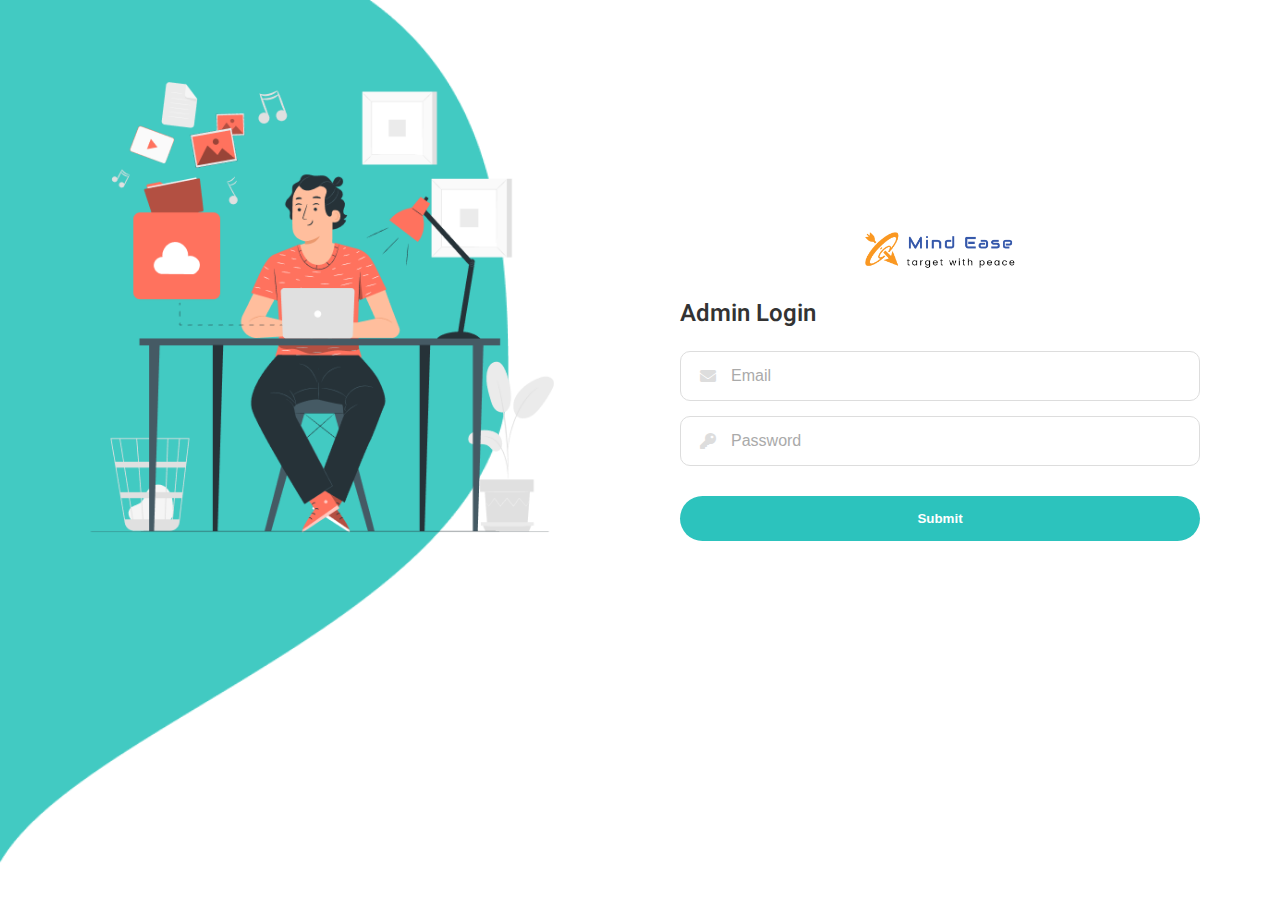
<file: login.html>
<!DOCTYPE html>
<html lang="en">
  <head>
    <meta charset="UTF-8" />
    <meta name="viewport" content="width=device-width, initial-scale=1.0" />
    <title>Mind ease -Login Page</title>

    <link
      href="https://fonts.googleapis.com/css2?family=Heebo:wght@400;500;600&display=swap"
      rel="stylesheet"
    />

    <link
      href="https://cdnjs.cloudflare.com/ajax/libs/font-awesome/5.10.0/css/all.min.css"
      rel="stylesheet"
    />

    <link rel="icon" type="image/x-icon" href="./assets/img/logo-2.png" />

    <link
      rel="icon"
      type="image/png"
      href="./assets/img/logo-2.png"
      sizes="32x32"
    />

    <link rel="icon" type="image/svg+xml" href="./assets/img/logo-2.png" />

    <style>
      body {
        margin: 0;
        padding: 0;
        font-family: "Heebo", sans-serif;
        overflow-x: hidden;
      }

      .login-container {
        display: grid;
        grid-template-columns: 1fr 1fr;
        width: 100%;
        height: 100vh;
      }

      .login-left {
        position: relative;
        width: 100%;
        display: flex;
      }

      .login-left img {
        max-width: 100%;
        height: auto;
      }

      .over-layout {
        position: absolute;
        left: 10%;
        top: 5%;
        width: 80%;
      }

      .login-right {
        flex-direction: column;
        justify-content: center;
        align-items: center;
        margin-top: 30%;
        padding: 40px;
        background-color: #fff;
        width: 100%;
        max-width: 600px;
        box-sizing: border-box;
      }

      .login-logo {
        text-align: center;
        margin-bottom: 20px;
      }

      .login-logo img {
        max-width: 150px;
      }

      .input-group {
        position: relative;
        margin-bottom: 15px;
        width: 100%;
      }

      .input-icon {
        position: absolute;
        left: 10px;
        display: flex;
        justify-content: center;
        align-items: center;
        height: 100%;
        padding: 0 10px;
        pointer-events: none;
      }

      .form-control {
        width: 100%;
        padding-left: 50px !important;
        padding-right: 10px;
        height: 40px;
        border-radius: 10px;
        border: 1px solid #ddd;
        font-size: 16px;
      }

      .form-control::placeholder {
        color: #aaa;
      }

      .btn-login {
        background: #2cc3bd;
        color: #fff;
        border-radius: 30px;
        width: 100%;
        font-weight: bold;
        transition: 0.3s;
        padding: 15px;
        border: none;
        margin-top: 15px;
      }

      .btn-login:hover {
        background: #249b94;
      }

      .terms {
        display: flex;
        align-items: center;
        justify-content: space-between;
        font-size: 14px;
      }

      .terms a {
        color: #2cc3bd;
        text-decoration: none;
      }

      .terms a:hover {
        text-decoration: underline;
      }

      .input-group {
        display: flex;
        align-items: center;
        margin-bottom: 15px;
        width: 100%;
      }

      .input-group-text {
        border-right: none;
        background-color: transparent;
        color: #ddd;
        font-size: 25px;
        padding: 10px;
      }

      .input-group input {
        flex: 1;
        border-radius: 10px;
        padding: 4px 20px;
        border: 1px solid #ddd;
      }

      /* Responsive Design */
      @media (max-width: 992px) {
        .login-container {
          grid-template-columns: 1fr;
        }

        .login-left {
          display: none;
        }

        .login-right {
          padding: 30px;
        }
      }

      @media (max-width: 768px) {
        .login-right {
          padding: 20px;
          padding-top: 10px;
          width: 100%;
          max-width: 900px;
        }

        .login-logo img {
          max-width: 120px;
        }

        .form-control {
          padding: 8px 15px;
        }

        .input-group-text {
          font-size: 20px;
        }
      }

      @media screen and (min-width: 769px) and (max-width: 1024px) {
        .login-right {
          width: 50%;
          padding: 40px;
          width: 100%;
          max-width: 900px;
        }
      }

      @media (max-width: 576px) {
        .terms {
          flex-direction: column;
          text-align: center;
        }

        .terms a {
          margin-top: 5px;
        }
      }
    </style>
  </head>

  <body>
    <div class="login-container">
      <div class="login-left">
        <img src="./assets/img/login-bg.png" alt="Login Illustration" />
        <div class="over-layout">
          <img src="./assets/img/reg-frame-1.png" alt="Overlay" />
        </div>
      </div>

      <div class="login-right">
        <div class="login-logo">
          <img src="./assets/img/logo-1.png" alt="Mind Ease Logo" />
        </div>

        <h2 style="margin-bottom: 20px; font-weight: 600; color: #333">
          Admin Login
        </h2>

        <form id="loginForm">
          <div class="input-group">
            <div class="input-icon">
              <i class="fas fa-envelope" style="color: #ddd"></i>
            </div>
            <input
              type="email"
              name="email"
              class="form-control"
              placeholder="Email"
              required
            />
          </div>
          <div class="input-group">
            <div class="input-icon">
              <i class="fas fa-key" style="color: #ddd"></i>
            </div>
            <input
              type="password"
              name="password"
              class="form-control"
              placeholder="Password"
              required
            />
          </div>
          <button type="submit" class="btn-login">Submit</button>
          <div id="loginMessage" style="color: red; margin-top: 10px"></div>
        </form>
      </div>
    </div>

    <script>
const Base_Url ="localhost"

      document.addEventListener("DOMContentLoaded", function () {
        const form = document.getElementById("loginForm");
        const loginMessageDiv = document.getElementById("loginMessage"); // For displaying messages

        const inputs = {
          email: {
            input: form.querySelector('input[name="email"]'),
            pattern: /^[^@\s]+@[^@\s]+\.[^@\s]+$/,
            message: "Enter a valid email address.",
          },
          password: {
            input: form.querySelector('input[name="password"]'),
            pattern: /^.{6,}$/,
            message: "Password must be at least 6 characters.",
          },
        };

        function showError(inputEl, message) {
          removeError(inputEl);

          const error = document.createElement("div");
          error.className = "error-message";
          error.style.color = "red";
          error.style.fontSize = "13px";
          error.style.marginTop = "5px";
          error.textContent = message;

          const inputGroup = inputEl.closest(".input-group");
          inputGroup.insertAdjacentElement("afterend", error);
        }

        function removeError(inputEl) {
          const inputGroup = inputEl.closest(".input-group");
          const next = inputGroup.nextElementSibling;
          if (next && next.classList.contains("error-message")) {
            next.remove();
          }
        }

        function validateField(key) {
          const field = inputs[key];
          const input = field.input;
          const value = input.value.trim();

          if (field.pattern && !field.pattern.test(value)) {
            showError(input, field.message);
            return false;
          }

          removeError(input);
          return true;
        }

        for (let key in inputs) {
          inputs[key].input.addEventListener("input", () => validateField(key));
        }

        form.addEventListener("submit", async function (e) {
          e.preventDefault(); // Prevent default form submission

          loginMessageDiv.textContent = ""; // Clear previous messages

          let isValid = true;
          for (let key in inputs) {
            if (!validateField(key)) {
              isValid = false;
            }
          }

          // If you decide to include terms & conditions checkbox
          // const termsCheckbox = document.getElementById("terms");
          // if (termsCheckbox && !termsCheckbox.checked) {
          //     loginMessageDiv.textContent = "Please agree to the Terms & Conditions.";
          //     isValid = false;
          // }

          if (isValid) {
            const email = inputs.email.input.value.trim();
            const password = inputs.password.input.value.trim();

            try {
              const response = await fetch(
                `http://${Base_Url}/Sample_php/api/login.php`,
                {
                  method: "POST",
                  headers: {
                    "Content-Type": "application/json", // Important: sending JSON
                  },
                  body: JSON.stringify({ email: email, password: password }), // Send as JSON
                }
              );

              const result = await response.json();
              console.log(result);
              // Parse the JSON response

              if (result.message) {
                // Check if response status is OK (200-299) AND success is true
                window.location.href = "./admin.html"; // Redirect to admin page
              } else {
                // Handle login failure
                loginMessageDiv.style.color = "red";
                loginMessageDiv.textContent =
                  result.message || "Login failed. Please try again.";
              }
            } catch (error) {
              console.error("Login API Error:", error);
              loginMessageDiv.style.color = "red";
              loginMessageDiv.textContent =
                "An error occurred during login. Please try again later.";
            }
          }
        });
      });
    </script>
  </body>
</html>
</file>
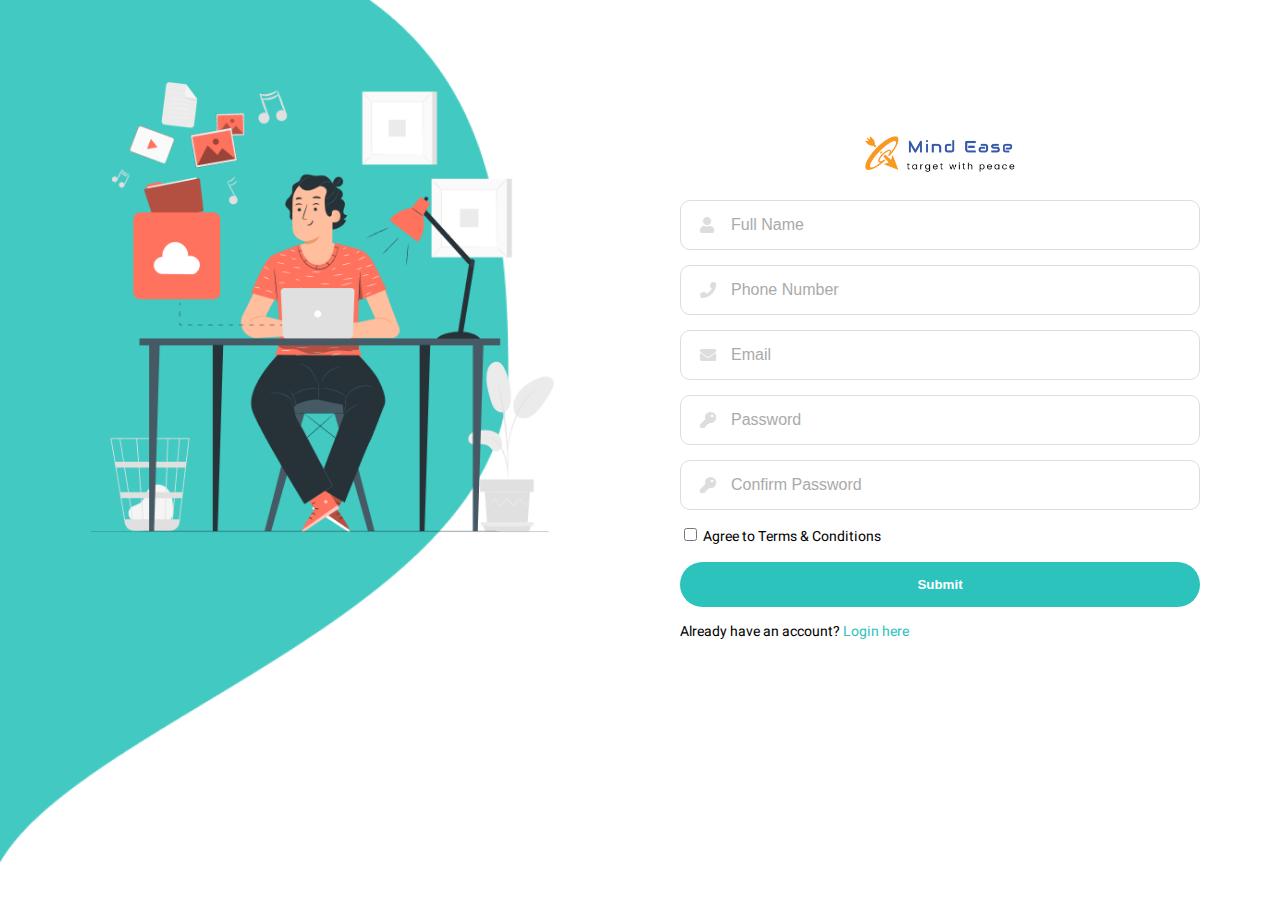
<file: register.html>
<!DOCTYPE html>
<html lang="en">
<head>
  <meta charset="UTF-8" />
  <meta name="viewport" content="width=device-width, initial-scale=1.0" />
  <title>Mind ease case -Register Page</title>

  <!-- Google Fonts -->
  <link href="https://fonts.googleapis.com/css2?family=Heebo:wght@400;500;600&display=swap" rel="stylesheet" />

  <!-- FontAwesome -->
  <link href="https://cdnjs.cloudflare.com/ajax/libs/font-awesome/5.10.0/css/all.min.css" rel="stylesheet" />

  <!-- Favicon -->
  <link rel="icon" type="image/x-icon" href="./assets/img/logo-2.png" />
  <link rel="icon" type="image/png" href="./assets/img/logo-2.png" sizes="32x32" />
  <link rel="icon" type="image/svg+xml" href="./assets/img/logo-2.png" />

  <!-- Custom Styles -->
  <style>
    /* Your CSS remains unchanged */
    body {
      margin: 0;
      padding: 0;
      font-family: 'Heebo', sans-serif;
      overflow-x: hidden;
    }

    .login-container {
      display: grid;
      grid-template-columns: 1fr 1fr;
      width: 100%;
      height: 100vh;
    }

    .login-left {
      position: relative;
      width: 100%;
      display: flex;
    }

    .login-left img {
      max-width: 100%;
      height: auto;
    }

    .over-layout {
      position: absolute;
      left: 10%;
      top: 5%;
      width: 80%;
    }

    .login-right {
      flex-direction: column;
      justify-content: center;
      align-items: center;
      margin-top: 15%;
      padding: 40px;
      background-color: #fff;
      width: 100%;
      max-width: 600px;
      box-sizing: border-box;
    }

    .login-logo {
      text-align: center;
      margin-bottom: 20px;
    }

    .login-logo img {
      max-width: 150px;
    }

    .input-group {
      display: flex;
      align-items: center;
      margin-bottom: 15px;
      width: 100%;
      position: relative;
    }

    .input-icon {
      position: absolute;
      left: 10px;
      display: flex;
      justify-content: center;
      align-items: center;
      height: 100%;
      padding: 0 10px;
      pointer-events: none;
    }

    .form-control {
      width: 100%;
      padding-left: 50px !important;
      padding-right: 10px;
      height: 40px;
      border-radius: 10px;
      border: 1px solid #ddd;
      font-size: 16px;
    }

    .form-control::placeholder {
      color: #aaa;
    }

    .btn-login {
      background: #2cc3bd;
      color: #fff;
      border-radius: 30px;
      width: 100%;
      font-weight: bold;
      transition: 0.3s;
      padding: 15px;
      border: none;
      margin-top: 15px;
    }

    .btn-login:hover {
      background: #249b94;
    }

    .terms {
      display: flex;
      align-items: center;
      justify-content: space-between;
      font-size: 14px;
    }

    .terms a {
      color: #2cc3bd;
      text-decoration: none;
    }

    .terms a:hover {
      text-decoration: underline;
    }

    .input-group-text {
      border-right: none;
      background-color: transparent;
      color: #ddd;
      font-size: 25px;
      padding: 10px;
    }

    .input-group input {
      flex: 1;
      border-radius: 10px;
      padding: 4px 20px;
      border: 1px solid #ddd;
    }

    .error-message {
      font-size: 13px;
      color: red;
      margin-top: 5px;
    }

    /* Responsive */
    @media (max-width: 992px) {
      .login-container {
        grid-template-columns: 1fr;
      }

      .login-left {
        display: none;
      }

      .login-right {
        padding: 30px;
      }
    }

    @media (max-width: 768px) {
      .login-right {
        padding: 20px;
        padding-top: 10px;
        width: 100%;
        max-width: 900px;
      }

      .login-logo img {
        max-width: 120px;
      }

      .form-control {
        padding: 8px 15px;
      }

      .input-group-text {
        font-size: 20px;
      }
    }

    @media screen and (min-width: 769px) and (max-width: 1024px) {
      .login-right {
        width: 50%;
        padding: 40px;
        max-width: 900px;
      }
    }

    @media (max-width: 576px) {
      .terms {
        flex-direction: column;
        text-align: center;
      }

      .terms a {
        margin-top: 5px;
      }
    }
  </style>
</head>
<body>
  <div class="login-container">
    <!-- Left Side -->
    <div class="login-left">
      <img src="./assets/img/login-bg.png" alt="Login Illustration" />
      <div class="over-layout">
        <img src="./assets/img/reg-frame-1.png" alt="Overlay" />
      </div>
    </div>

    <!-- Right Side -->
    <div class="login-right">
      <div class="login-logo">
        <img src="./assets/img/logo-1.png" alt="Mind Ease Logo" />
      </div>

      <form id="registerForm" action="../server/register.php" method="POST" onsubmit="return validateRegisterForm()">
        <div class="input-group">
          <div class="input-icon"><i class="fas fa-user" style="color: #ddd;"></i></div>
          <input type="text" name="name" class="form-control" placeholder="Full Name" required />
        </div>
        <div class="input-group">
          <div class="input-icon"><i class="fas fa-phone" style="color: #ddd;"></i></div>
          <input type="tel" name="phone" class="form-control" placeholder="Phone Number" required />
        </div>
        <div class="input-group">
          <div class="input-icon"><i class="fas fa-envelope" style="color: #ddd;"></i></div>
          <input type="email" name="email" class="form-control" placeholder="Email" required />
        </div>
        <div class="input-group">
          <div class="input-icon"><i class="fas fa-key" style="color: #ddd;"></i></div>
          <input type="password" name="password" class="form-control" placeholder="Password" required />
        </div>
        <div class="input-group">
          <div class="input-icon"><i class="fas fa-key" style="color: #ddd;"></i></div>
          <input type="password" name="confirm_password" class="form-control" placeholder="Confirm Password" required />
        </div>
        <div class="terms">
          <div>
            <input type="checkbox" id="terms" required />
            <label for="terms">Agree to Terms & Conditions</label>
          </div>
        </div>
        <button type="submit" class="btn-login">Submit</button>
      </form>

      <div class="terms mt-3">
        <p>Already have an account? <a href="./login.html">Login here</a></p>
      </div>
    </div>
  </div>

  <!-- JS Validation & Redirect -->
    <script>
document.addEventListener("DOMContentLoaded", function () {
    const form = document.getElementById("registerForm");

    const inputs = {
        name: {
            input: form.querySelector('input[name="name"]'),
            pattern: /^[A-Za-z\s]+$/,
            message: "Name should contain only letters and spaces."
        },
        phone: {
            input: form.querySelector('input[name="phone"]'),
            pattern: /^[0-9]{10}$/,
            message: "Phone number must be exactly 10 digits."
        },
        email: {
            input: form.querySelector('input[name="email"]'),
            pattern: /^[^@\s]+@[^@\s]+\.[^@\s]+$/,
            message: "Enter a valid email address."
        },
        password: {
            input: form.querySelector('input[name="password"]'),
            pattern: /^.{6,}$/,
            message: "Password must be at least 6 characters."
        },
        confirm_password: {
            input: form.querySelector('input[name="confirm_password"]'),
            matchField: "password",
            message: "Passwords do not match."
        }
    };

    function showError(inputEl, message) {
        removeError(inputEl);

        const error = document.createElement("div");
        error.className = "error-message";
        error.style.color = "red";
        error.style.fontSize = "13px";
        error.style.marginTop = "5px";
        error.textContent = message;

        const inputGroup = inputEl.closest(".input-group");
        inputGroup.insertAdjacentElement('afterend', error); // place below input-group
    }

    function removeError(inputEl) {
        const inputGroup = inputEl.closest(".input-group");
        const next = inputGroup.nextElementSibling;
        if (next && next.classList.contains("error-message")) {
            next.remove();
        }
    }

    function validateField(key) {
        const field = inputs[key];
        const input = field.input;
        const value = input.value.trim();

        if (field.pattern && !field.pattern.test(value)) {
            showError(input, field.message);
            return false;
        }

        if (field.matchField) {
            const matchValue = inputs[field.matchField].input.value.trim();
            if (value !== matchValue) {
                showError(input, field.message);
                return false;
            }
        }

        removeError(input);
        return true;
    }

    // Real-time input validation
    for (let key in inputs) {
        inputs[key].input.addEventListener("input", () => validateField(key));
    }

    // Final validation on submit
    form.addEventListener("submit", function (e) {
        let isValid = true;
        for (let key in inputs) {
            if (!validateField(key)) {
                isValid = false;
            }
        }

        if (!isValid) {
            e.preventDefault(); // stop submission
        }
    });
});
</script>
</body>
</html>
</file>
<file: assets/css/about.css>
h1{
    font-size: 2.1rem;
}

* {
    margin: 0;
    padding: 0;
    box-sizing: border-box;
}


body {
    font-family: Arial, sans-serif;
    background-color: #f4f4f4;
}


/* Navbar Styles */
.navbar {
    display: flex;
    justify-content: space-between;
    align-items: center;
    background-color: #fff;
    padding: 10px 20px;
    position: sticky;
    top: 0;
    z-index: 1000;
    box-shadow: 0 2px 4px rgba(0, 0, 0, 0.1);
}

.navbar .navbar-brand img {
    height: 80px;
    padding-left: 25px;
}

/* Navbar Links Styles */
.navbar .navbar-nav {
    display: flex;
    justify-content: center; /* Center the nav links */
    align-items: center;
    list-style: none;
    padding: 0;
    margin: 0;
    flex-grow: 1; /* Allow the navbar links to take up remaining space */
}

.navbar .navbar-nav .nav-link {
    padding: 15px 20px;
    text-decoration: none;
    color: #333;
    font-weight: 500;
    position: relative;
    transition: color 0.3s ease;
}

.navbar .navbar-nav .nav-link:hover,
.navbar .navbar-nav .nav-link.active {
    color: #43CAC2;
}

/* Register Button Styles */
.navbar .btn {
    background-color: #43CAC2;
    color: white;
    padding: 12px 24px;
    border-radius: 25px;
    text-decoration: none;
    font-weight: 500;
    transition: background-color 0.3s ease;
}

.navbar .btn:hover {
    background-color: #35b8a5;
}

/* Align the Register Button to the right */
.navbar .register-container {
    margin-left: auto; /* Moves the Register button to the right */
}

.navbar .register-container-1 {
   display: none;
}

/* Mobile View */
@media (max-width: 768px) {
    .navbar .navbar-nav {
        display: none; /* Hide navigation links by default */
        position: absolute;
        top: 60px;
        left: 0;
        right: 0;
        background-color: white;
        flex-direction: column;
        padding: 20px;
        box-shadow: 0 4px 10px rgba(0, 0, 0, 0.1);
    }
    .navbar .register-container {
        display: none;
  
}

.navbar .register-container-1 {
display: block;
margin-top: 25px;
}
    .navbar .navbar-nav.show {
        display: flex; /* Show the nav links when toggled */
        margin-top: 44px;
    }

    .navbar .navbar-nav .nav-link {
        padding: 12px 20px;
        text-align: center;
        width: 100%;
    }

    .navbar .hamburger {
        display: block;
        cursor: pointer;
    }

    .navbar .hamburger div {
        width: 25px;
        height: 3px;
        background-color: #333;
        margin: 5px 0;
    }
}

/* Hide hamburger menu on larger screens */
@media (min-width: 769px) {
    .navbar .hamburger {
        display: none;
    }
    
}

/* Mobile screen styles */
@media (max-width: 768px) {
    .navbar-nav {
        display: block; 
        text-align: center;  /* Center-align text */
    }

    .navbar-nav li {
        margin-bottom: 20px;  /* Add space between items when stacked vertically */
    }

    .navbar-nav .register-container-1 {
        margin-top: 10px;  /* Add spacing between register button and nav items */
    }

    /* You can also change link color if needed */
    .nav-link {
        color: blue;
    }
}





/* Footer Styling */
.footer {
    background-color: #FFDA8C;
    padding: 50px 10%;
    color: rgb(0, 0, 0);
}

.Footer-inner {
    display: grid;
    grid-template-columns: repeat(5, 1fr); /* Default: 5 columns */
    gap: 20px;
}

.footer h5 {
    font-size: 18px;
    margin-bottom: 20px;
    font-weight: bold;
}

.footer p {
    margin-bottom: 10px;
    font-size: 14px;
    color: #333;
}

.footer .footer-section {
    display: flex;
    flex-direction: column;
}

/* Links styling */
.footer p a {
    text-decoration: none;
    color: inherit;
    transition: 0.3s;
}

.footer p a:hover {
    color: #43CAC2;
}

/* Social media buttons */
.footer .social-icons {
    display: flex;
    gap: 10px;
    margin-top: 10px;
}

.footer .social-icons a {
    width: 45px;
    height: 45px;
    display: flex;
    justify-content: center;
    align-items: center;
    background-color: white;
    border-radius: 50%;
    color: #000;
    transition: 0.3s;
    font-size: 20px;
    text-decoration: none;
}

.footer .social-icons a:hover {
    background-color: #43CAC2;
    color: white;
}

/* Input field */
.footer .subscribe {
    display: flex;
    gap: 10px;
    margin-top: 20px;
}

.footer .subscribe input[type="email"] {
    padding: 12px 20px;
    border: none;
    width: 100%;
    border-radius: 25px;
    background-color: #E4E4E4;
    color: #43CAC2;
    font-size: 14px;
}


.footer .subscribe button {
    padding: 12px 20px;
    border: none;
    background-color: #43CAC2;
    color: white;
    border-radius: 25px;
    font-size: 14px;
    cursor: pointer;
}

.footer .subscribe button:hover {
    background-color: #36b5a9;
}

.footer .copyright {
    font-size: 15px;
    margin-top: 30px;
    text-align: center; /* Center-align the copyright */
}

.footer .footer-menu {
    display: flex;
    gap: 15px;
}

.footer .footer-menu a {
    text-decoration: none;
    color: #333;
    font-size: 14px;
}

.footer .footer-menu a:hover {
    color: #43CAC2;
}

/* Responsive design */
@media (max-width: 1024px) {
    .footer {
        padding: 30px 5%;
    }

    .Footer-inner {
        grid-template-columns: repeat(3, 1fr); /* 3 columns on medium screens */
    }

    .footer .footer-section {
        margin-bottom: 30px;
    }

    .footer .subscribe {
        flex-direction: column;
        width: 100%; /* Full width on smaller screens */
    }
}

@media (max-width: 768px) {
    .footer {
        padding: 30px 5%;
    }

    .Footer-inner {
        grid-template-columns: 1fr; /* 1 column on small screens */
    }

    .footer .footer-section {
        text-align: center;
    }

    .footer .social-icons {
        justify-content: center;
        margin-top: 10px;
    }

    .footer .subscribe {
        flex-direction: column; /* Stack the input and button */
        gap: 10px;
        width: 100%;
    }

    .footer .subscribe input[type="text"], .footer .subscribe button {
        width: 100%;
    }
}

@media (max-width: 480px) {
    .footer {
        padding: 20px 5%;
    }

    .Footer-inner {
        grid-template-columns: 1fr; /* 1 column on very small screens */
    }

    .footer .footer-section {
        text-align: center;
    }

    .footer .social-icons {
        justify-content: center;
        margin-top: 10px;
    }

    .footer .subscribe {
        flex-direction: column;
        gap: 10px;
        width: 100%;
    }

    .footer .subscribe input[type="text"], .footer .subscribe button {
        width: 100%;
    }
}


/*** FAQ'S Start ***/
.faq {
    padding: 60px 20px;
  
    max-width: 1300px;
    margin: 0 auto;
}

.faq-header h4 {
    color: #007bff;
}

.faq-header h1 {
    font-size: 2.5rem;
    color: #333;
}

.accordion {
    margin-top: 30px;
}

.accordion-item {
    margin-bottom: 20px;
    border-radius: 8px;
    background-color: #fff;
    box-shadow: 0 4px 6px rgba(0, 0, 0, 0.1);
}

.accordion-header {
    padding: 10px 20px;
    background-color: #f1f1f1;
    border-radius: 8px;
}

.accordion-button {
    width: 100%;
    text-align: left;
    padding: 12px;
    background-color: #f1f1f1;
    border: none;
    font-size: 1.2rem;
    font-weight: bold;
    cursor: pointer;
    border-radius: 8px;
}

.accordion-button:focus {
    outline: none;
}

.accordion-body {
    padding: 15px 20px;
    background-color: #fafafa;
    display: none;
}

.accordion-item.open .accordion-body {
    display: block;
}

  
  /*** FAQ'S End ***/
  
  
  /* academic partner */

  
        /* Container for the content */
        .partner-container {
            max-width: 1200px;
            margin: 0 auto;
            padding: 20px;
        }



        /* Grid container */
        .partner-grid {
            display: grid;
            grid-template-columns: repeat(auto-fill, minmax(250px, 1fr));
            gap: 20px;
            justify-items: center;
        }

        .partner-item {
            text-align: center;
        }

        .partner-logo-item {
            height: 80px;
            margin-bottom: 10px;
        }

        .partner-item p {
            font-size: 16px;
            font-weight: bold;
        }

        /* Media query for responsiveness */
        @media (max-width: 768px) {
     

            .partner-item p {
                font-size: 14px;
            }

            .partner-logo-item {
                height: 50%;
                width: 100%;
                margin-top: -30px;
            }
            .card-item{
                margin-top: 10px;
            }
        }



        /* about page */

                /* General Container Grid Layout */
        .container-about {
            display: grid;
            grid-template-columns: 1fr 1fr;  /* Two columns layout */
            gap: 20px;
            padding: 20px;
        }

        /* Styling for the image container */
        .img-container {
            display: flex;
            justify-content: center;
            align-items: center;
        }

        /* Styling for the text box */
        .text-box {
            background: #F5F5F5B2;
            padding: 55px;
            border-top-right-radius: 45px;
            border-bottom-right-radius: 45px;
            box-shadow: 0 4px 10px rgba(0, 0, 0, 0.1);
            max-width: 450px;
            margin-bottom: 20px;
        }

        /* Flexbox setup for the content */
        .content {
            display: flex;
            align-items: center;
            justify-content: center;
            flex-direction: column;
        }

        /* Responsive Design for Smaller Screens */
        @media (max-width: 767px) {
            .container-about {
                grid-template-columns: 1fr;  /* Stack elements in one column on smaller screens */
                text-align: center;  /* Center text */
            }

            /* Adjust margins for images */
            .img-container {
                margin-bottom: 20px;  /* Add space between images */
            }

            /* Reduce padding for small screens */
            .text-box {
                padding: 20px;
            }
        }



/* about page */

        /* General Container Grid Layout */
        .container-about {
            display: grid;
            grid-template-columns: 1fr 1fr;  /* Two columns layout */
            gap: 20px;
            padding: 20px;
        }

        /* Styling for the image container */
        .img-container {
            display: flex;
            justify-content: center;
            align-items: center;
        }

        /* Styling for the text box */
        .text-box {
            background: #F5F5F5B2;
            padding: 55px;
            border-top-right-radius: 45px;
            border-bottom-right-radius: 45px;
            box-shadow: 0 4px 10px rgba(0, 0, 0, 0.1);
            max-width: 450px;
            margin-bottom: 20px;
        }

        /* Flexbox setup for the content */
        .content {
            display: flex;
            align-items: center;
            justify-content: center;
            flex-direction: column;
        }

        /* Responsive Design for Smaller Screens */
        @media (max-width: 767px) {
            .container-about {
                grid-template-columns: 1fr;  /* Stack elements in one column on smaller screens */
                text-align: center;  /* Center text */
            }

            /* Adjust margins for images */
            .img-container {
                margin-bottom: 20px;  /* Add space between images */
            }

            /* Reduce padding for small screens */
            .text-box {
                padding: 20px;
            }
        }




        /* about page card */


        .card-container {
            display: grid;
            grid-template-columns: repeat(3, 1fr);
            padding: 20px;
            justify-items: center;
         
        }

        .card-item {
            background: #F5F5F5B2;
            padding: 30px;
            border-radius: 10px;
            box-shadow: 0 4px 10px rgba(0, 0, 0, 0.1);
            width: 100%;
            max-width: 450px;
            text-align: center;
        }
        .card-item:hover {
            transform: translateY(-10px); /* Card moves slightly on hover */
            box-shadow: 0 10px 20px rgba(0, 0, 0, 0.2); /* Enhanced shadow on hover */
        }
        .card-item img {
            display: block;
            width: 35%;
            height: auto;
            border-radius: 3px;
            margin-bottom: 15px;
            margin: 0 auto;
        }

        .card-item h6 {
            margin: 10px 0;
            font-size: 1.2em;
        }

        .card-item p {
            color: #555;
            line-height: 1.6;
        }

        /* Responsiveness */
        @media screen and (max-width: 992px) {
            .card-container {
                grid-template-columns: repeat(2, 1fr); /* 2 columns for medium screens */
            }
        }

        @media screen and (max-width: 600px) {
            .card-container {
                grid-template-columns: 1fr; /* 1 column for small screens */
            }
        }


        @media (max-width:768px){
            img{
                width: 100%;
            }
        }



        
/* blog-heading-2 */

.sec-head-blog-1 {
border-radius: 10px;
    background-color: #43CAC2;
    text-align: center;
    padding: 4em;
    color:white;
    margin: 5% auto;
    width: 90%;
    /* max-width: 1100px; */
}
</file>
<file: assets/css/blog.css>
h1{
    font-size: 2.1rem;
}

* {
    margin: 0;
    padding: 0;
    box-sizing: border-box;
}


body {
    font-family: Arial, sans-serif;
    background-color: #f4f4f4;
}


/* Navbar Styles */
.navbar {
    display: flex;
    justify-content: space-between;
    align-items: center;
    background-color: #fff;
    padding: 10px 20px;
    position: sticky;
    top: 0;
    z-index: 1000;
    box-shadow: 0 2px 4px rgba(0, 0, 0, 0.1);
}

.navbar .navbar-brand img {
    height: 80px;
    padding-left: 25px;
}

/* Navbar Links Styles */
.navbar .navbar-nav {
    display: flex;
    justify-content: center; /* Center the nav links */
    align-items: center;
    list-style: none;
    padding: 0;
    margin: 0;
    flex-grow: 1; /* Allow the navbar links to take up remaining space */
}

.navbar .navbar-nav .nav-link {
    padding: 15px 20px;
    text-decoration: none;
    color: #333;
    font-weight: 500;
    position: relative;
    transition: color 0.3s ease;
}

.navbar .navbar-nav .nav-link:hover,
.navbar .navbar-nav .nav-link.active {
    color: #43CAC2;
}

/* Register Button Styles */
.navbar .btn {
    background-color: #43CAC2;
    color: white;
    padding: 12px 24px;
    border-radius: 25px;
    text-decoration: none;
    font-weight: 500;
    transition: background-color 0.3s ease;
}

.navbar .btn:hover {
    background-color: #35b8a5;
}

/* Align the Register Button to the right */
.navbar .register-container {
    margin-left: auto; /* Moves the Register button to the right */
}

.navbar .register-container-1 {
   display: none;
}

/* Mobile View */
@media (max-width: 768px) {
    .navbar .navbar-nav {
        display: none; /* Hide navigation links by default */
        position: absolute;
        top: 60px;
        left: 0;
        right: 0;
        background-color: white;
        flex-direction: column;
        padding: 20px;
        box-shadow: 0 4px 10px rgba(0, 0, 0, 0.1);
    }
    .navbar .register-container {
        display: none;
  
}

.navbar .register-container-1 {
display: block;
margin-top: 25px;
}
    .navbar .navbar-nav.show {
        display: flex; /* Show the nav links when toggled */
        margin-top: 44px;
    }

    .navbar .navbar-nav .nav-link {
        padding: 12px 20px;
        text-align: center;
        width: 100%;
    }

    .navbar .hamburger {
        display: block;
        cursor: pointer;
    }

    .navbar .hamburger div {
        width: 25px;
        height: 3px;
        background-color: #333;
        margin: 5px 0;
    }
}

/* Hide hamburger menu on larger screens */
@media (min-width: 769px) {
    .navbar .hamburger {
        display: none;
    }
    
}

/* Mobile screen styles */
@media (max-width: 768px) {
    .navbar-nav {
        display: block; 
        text-align: center;  /* Center-align text */
    }

    .navbar-nav li {
        margin-bottom: 20px;  /* Add space between items when stacked vertically */
    }

    .navbar-nav .register-container-1 {
        margin-top: 10px;  /* Add spacing between register button and nav items */
    }

    /* You can also change link color if needed */
    .nav-link {
        color: blue;
    }
}





/* Footer Styling */
.footer {
    background-color: #FFDA8C;
    padding: 50px 10%;
    color: rgb(0, 0, 0);
}

.Footer-inner {
    display: grid;
    grid-template-columns: repeat(5, 1fr); /* Default: 5 columns */
    gap: 20px;
}

.footer h5 {
    font-size: 18px;
    margin-bottom: 20px;
    font-weight: bold;
}

.footer p {
    margin-bottom: 10px;
    font-size: 14px;
    color: #333;
}

.footer .footer-section {
    display: flex;
    flex-direction: column;
}

/* Links styling */
.footer p a {
    text-decoration: none;
    color: inherit;
    transition: 0.3s;
}

.footer p a:hover {
    color: #43CAC2;
}

/* Social media buttons */
.footer .social-icons {
    display: flex;
    gap: 10px;
    margin-top: 10px;
}

.footer .social-icons a {
    width: 45px;
    height: 45px;
    display: flex;
    justify-content: center;
    align-items: center;
    background-color: white;
    border-radius: 50%;
    color: #000;
    transition: 0.3s;
    font-size: 20px;
    text-decoration: none;
}

.footer .social-icons a:hover {
    background-color: #43CAC2;
    color: white;
}

/* Input field */
.footer .subscribe {
    display: flex;
    gap: 10px;
    margin-top: 20px;
}

.footer .subscribe input[type="email"] {
    padding: 12px 20px;
    border: none;
    width: 100%;
    border-radius: 25px;
    background-color: #E4E4E4;
    color: #43CAC2;
    font-size: 14px;
}

.footer .subscribe button {
    padding: 12px 20px;
    border: none;
    background-color: #43CAC2;
    color: white;
    border-radius: 25px;
    font-size: 14px;
    cursor: pointer;
}

.footer .subscribe button:hover {
    background-color: #36b5a9;
}

.footer .copyright {
    font-size: 15px;
    margin-top: 30px;
    text-align: center; /* Center-align the copyright */
}

.footer .footer-menu {
    display: flex;
    gap: 15px;
}

.footer .footer-menu a {
    text-decoration: none;
    color: #333;
    font-size: 14px;
}

.footer .footer-menu a:hover {
    color: #43CAC2;
}

/* Responsive design */
@media (max-width: 1024px) {
    .footer {
        padding: 30px 5%;
    }

    .Footer-inner {
        grid-template-columns: repeat(3, 1fr); /* 3 columns on medium screens */
    }

    .footer .footer-section {
        margin-bottom: 30px;
    }

    .footer .subscribe {
        flex-direction: column;
        width: 100%; /* Full width on smaller screens */
    }
}

@media (max-width: 768px) {
    .footer {
        padding: 30px 5%;
    }

    .Footer-inner {
        grid-template-columns: 1fr; /* 1 column on small screens */
    }

    .footer .footer-section {
        text-align: center;
    }

    .footer .social-icons {
        justify-content: center;
        margin-top: 10px;
    }

    .footer .subscribe {
        flex-direction: column; /* Stack the input and button */
        gap: 10px;
        width: 100%;
    }

    .footer .subscribe input[type="email"], .footer .subscribe button {
        width: 100%;
    }
}

@media (max-width: 480px) {
    .footer {
        padding: 20px 5%;
    }

    .Footer-inner {
        grid-template-columns: 1fr; /* 1 column on very small screens */
    }

    .footer .footer-section {
        text-align: center;
    }

    .footer .social-icons {
        justify-content: center;
        margin-top: 10px;
    }

    .footer .subscribe {
        flex-direction: column;
        gap: 10px;
        width: 100%;
    }

    .footer .subscribe input[type="email"], .footer .subscribe button {
        width: 100%;
    }
}





/* blog-heading-1 */

.sec-head-blog {
    border-top-right-radius: 20px;
    border-bottom-right-radius: 20px;
    background-color: #43CAC2;
    text-align: start;
    padding: 4em;
    color: black;
    margin: 5% auto;
    width: 90%;
    /* max-width: 1100px; */
}

h2 {
    margin: 0;
}

/* Media Queries for Responsive Design */
@media (max-width: 768px) {
    .sec-head-blog {
        padding: 3em;
        width: 95%;
    }
}

@media (max-width: 480px) {
    .sec-head-blog {
        padding: 2em;
        width: 98%;
    }
}



/* blog page owl */


/* Unique carousel container class */
.carousel-container-unique {
    width: 100%;
    overflow: hidden;
    position: relative;
    display: flex;
    justify-content: center;
    margin-top: 50px;
   

}

/* Unique track class */
.carousel-track-unique {
    display: flex;
    transition: transform 1s ease-in-out;
}

/* Unique item class */
.carousel-item-unique {
    background: #F5F5F5B2;
    padding: 20px;
    border-radius: 10px;
    box-shadow: 0 4px 10px rgba(0, 0, 0, 0.1);
    max-width: 500px;
    height: 430px;
    margin: 0 10px;
    text-align: center;
    flex-shrink: 0;
}

.carousel-item-unique img {
    max-width: 100%;
    border-radius: 10px;
}

.carousel-item-unique h6 {
    margin-top: 20px;
    font-size: 18px;
    color: #333;
    margin-bottom: 10px;
}


/* Dot Navigation Styles for unique name */
.carousel-dots-unique {
    display: flex;
    justify-content: center;
    margin-top: 10px;
}

.carousel-dot-unique {
    height: 10px;
    width: 10px;
    margin: 0 5px;
    background-color: #bbb;
    border-radius: 50%;
    cursor: pointer;
    transition: background-color 0.3s;
}

.carousel-dot-unique.active {
    background-color: #43CAC2;
}

/* Responsive Styles for unique item class */
.carousel-item-unique {
    max-width: 100%;
}

/* Media Query for 992px and above (show 2 items) */
@media (min-width: 992px) {
    .carousel-item-unique {
        max-width: calc(50% - 20px);
    }
}

/* Media Query for 1200px and above (show 3 items) */
@media (min-width: 1200px) {
    .carousel-item-unique {
        max-width: calc(33.33% - 20px);
    }
}



/* blog-heading-2 */

.sec-head-blog-1 {
border-radius: 10px;
    background-color: #43CAC2;
    text-align: center;
    padding: 4em;
    color:white;
    margin: 5% auto;
    width: 90%;
    /* max-width: 1100px; */
}


.wrapper {
    height: 100px;
    margin-inline: auto;
    margin-top: 5rem;
    margin-bottom: 4rem;
    max-width: 1536px;
    overflow: hidden;
    position: relative;
    width: 90%;
  }
  
  .item {
    animation-duration: 30s;
    animation-iteration-count: infinite;
    animation-name: scrollLeft;
    animation-timing-function: linear;
  
    border-radius: 6px;
    height: 100px;
    left: max(calc(200px * 7), 100%);
    position: absolute;
    width: 200px;
  }
  
  .item1 {
    animation-delay: calc(30s / 7 * (7 - 1) * -1);
  }
  
  .item2 {
    animation-delay: calc(30s / 7 * (7 - 2) * -1);
  }
  
  .item3 {
    animation-delay: calc(30s / 7 * (7 - 3) * -1);
  }
  
  .item4 {
    animation-delay: calc(30s / 7 * (7 - 4) * -1);
  }
  
  .item5 {
    animation-delay: calc(30s / 7 * (7 - 5) * -1);
  }
  
  .item6 {
    animation-delay: calc(30s / 7 * (7 - 6) * -1);
  }
  
  .item7 {
    animation-delay: calc(30s / 7 * (7 - 7) * -1);
  }

  
  @keyframes scrollLeft {
    to {
      left: -200px;
    }
  }
  
  .partner-logo {
    max-width: 100px;
    height: auto;
    margin-bottom: 10px;
  }





/* blog-1 section */


.blog-1-img-container {
  display: flex;
  justify-content: center;
  padding: 20px 0;
}

.blog-1-img {
  max-width: 90%;
  height: 800px;
}
</file>
<file: assets/css/contact.css>
h1{
    font-size: 2.1rem;
}

* {
    margin: 0;
    padding: 0;
    box-sizing: border-box;
}


body {
    font-family: Arial, sans-serif;
    background-color: #f4f4f4;
}


/* Navbar Styles */
.navbar {
    display: flex;
    justify-content: space-between;
    align-items: center;
    background-color: #fff;
    padding: 10px 20px;
    position: sticky;
    top: 0;
    z-index: 1000;
    box-shadow: 0 2px 4px rgba(0, 0, 0, 0.1);
}

.navbar .navbar-brand img {
    height: 80px;
    padding-left: 25px;
}

/* Navbar Links Styles */
.navbar .navbar-nav {
    display: flex;
    justify-content: center; /* Center the nav links */
    align-items: center;
    list-style: none;
    padding: 0;
    margin: 0;
    flex-grow: 1; /* Allow the navbar links to take up remaining space */
}

.navbar .navbar-nav .nav-link {
    padding: 15px 20px;
    text-decoration: none;
    color: #333;
    font-weight: 500;
    position: relative;
    transition: color 0.3s ease;
}

.navbar .navbar-nav .nav-link:hover,
.navbar .navbar-nav .nav-link.active {
    color: #43CAC2;
}

/* Register Button Styles */
.navbar .btn {
    background-color: #43CAC2;
    color: white;
    padding: 12px 24px;
    border-radius: 25px;
    text-decoration: none;
    font-weight: 500;
    transition: background-color 0.3s ease;
}

.navbar .btn:hover {
    background-color: #35b8a5;
}

/* Align the Register Button to the right */
.navbar .register-container {
    margin-left: auto; /* Moves the Register button to the right */
}

.navbar .register-container-1 {
   display: none;
}

/* Mobile View */
@media (max-width: 768px) {
    .navbar .navbar-nav {
        display: none; /* Hide navigation links by default */
        position: absolute;
        top: 60px;
        left: 0;
        right: 0;
        background-color: white;
        flex-direction: column;
        padding: 20px;
        box-shadow: 0 4px 10px rgba(0, 0, 0, 0.1);
    }
    .navbar .register-container {
        display: none;
  
}

.navbar .register-container-1 {
display: block;
margin-top: 25px;
}
    .navbar .navbar-nav.show {
        display: flex; /* Show the nav links when toggled */
        margin-top: 44px;
    }

    .navbar .navbar-nav .nav-link {
        padding: 12px 20px;
        text-align: center;
        width: 100%;
    }

    .navbar .hamburger {
        display: block;
        cursor: pointer;
    }

    .navbar .hamburger div {
        width: 25px;
        height: 3px;
        background-color: #333;
        margin: 5px 0;
    }
}

/* Hide hamburger menu on larger screens */
@media (min-width: 769px) {
    .navbar .hamburger {
        display: none;
    }
    
}

/* Mobile screen styles */
@media (max-width: 768px) {
    .navbar-nav {
        display: block; 
        text-align: center;  /* Center-align text */
    }

    .navbar-nav li {
        margin-bottom: 20px;  /* Add space between items when stacked vertically */
    }

    .navbar-nav .register-container-1 {
        margin-top: 10px;  /* Add spacing between register button and nav items */
    }

    /* You can also change link color if needed */
    .nav-link {
        color: blue;
    }
}





/* Footer Styling */
.footer {
    background-color: #FFDA8C;
    padding: 50px 10%;
    color: rgb(0, 0, 0);
}

.Footer-inner {
    display: grid;
    grid-template-columns: repeat(5, 1fr); /* Default: 5 columns */
    gap: 20px;
}

.footer h5 {
    font-size: 18px;
    margin-bottom: 20px;
    font-weight: bold;
}

.footer p {
    margin-bottom: 10px;
    font-size: 14px;
    color: #333;
}

.footer .footer-section {
    display: flex;
    flex-direction: column;
}

/* Links styling */
.footer p a {
    text-decoration: none;
    color: inherit;
    transition: 0.3s;
}

.footer p a:hover {
    color: #43CAC2;
}

/* Social media buttons */
.footer .social-icons {
    display: flex;
    gap: 10px;
    margin-top: 10px;
}

.footer .social-icons a {
    width: 45px;
    height: 45px;
    display: flex;
    justify-content: center;
    align-items: center;
    background-color: white;
    border-radius: 50%;
    color: #000;
    transition: 0.3s;
    font-size: 20px;
    text-decoration: none;
}

.footer .social-icons a:hover {
    background-color: #43CAC2;
    color: white;
}

/* Input field */
.footer .subscribe {
    display: flex;
    gap: 10px;
    margin-top: 20px;
}

.footer .subscribe input[type="email"] {
    padding: 12px 20px;
    border: none;
    width: 100%;
    border-radius: 25px;
    background-color: #E4E4E4;
    color: #43CAC2;
    font-size: 14px;
}

.footer .subscribe button {
    padding: 12px 20px;
    border: none;
    background-color: #43CAC2;
    color: white;
    border-radius: 25px;
    font-size: 14px;
    cursor: pointer;
}

.footer .subscribe button:hover {
    background-color: #36b5a9;
}

.footer .copyright {
    font-size: 15px;
    margin-top: 30px;
    text-align: center; /* Center-align the copyright */
}

.footer .footer-menu {
    display: flex;
    gap: 15px;
}

.footer .footer-menu a {
    text-decoration: none;
    color: #333;
    font-size: 14px;
}

.footer .footer-menu a:hover {
    color: #43CAC2;
}

/* Responsive design */
@media (max-width: 1024px) {
    .footer {
        padding: 30px 5%;
    }

    .Footer-inner {
        grid-template-columns: repeat(3, 1fr); /* 3 columns on medium screens */
    }

    .footer .footer-section {
        margin-bottom: 30px;
    }

    .footer .subscribe {
        flex-direction: column;
        width: 100%; /* Full width on smaller screens */
    }
}

@media (max-width: 768px) {
    .footer {
        padding: 30px 5%;
    }

    .Footer-inner {
        grid-template-columns: 1fr; /* 1 column on small screens */
    }

    .footer .footer-section {
        text-align: center;
    }

    .footer .social-icons {
        justify-content: center;
        margin-top: 10px;
    }

    .footer .subscribe {
        flex-direction: column; /* Stack the input and button */
        gap: 10px;
        width: 100%;
    }

    .footer .subscribe input[type="email"], .footer .subscribe button {
        width: 100%;
    }
}

@media (max-width: 480px) {
    .footer {
        padding: 20px 5%;
    }

    .Footer-inner {
        grid-template-columns: 1fr; /* 1 column on very small screens */
    }

    .footer .footer-section {
        text-align: center;
    }

    .footer .social-icons {
        justify-content: center;
        margin-top: 10px;
    }

    .footer .subscribe {
        flex-direction: column;
        gap: 10px;
        width: 100%;
    }

    .footer .subscribe input[type="email"], .footer .subscribe button {
        width: 100%;
    }
}








  /* contact page */


  .contact-container {
    max-width: 1200px;
    margin: 0 auto;
    padding: 20px;
}

.contact-section {
    background-color: #f8f9fa;
    padding: 50px 0;
}

.contact-section h1,
.contact-section h4 {
    color: #43CAC2;
}

/* Grid layout */
.contact-grid {
    display: grid;
    grid-template-columns: repeat(2, 1fr);
    gap: 40px;
}

.contact-box {
    padding: 20px;
    border-radius: 8px;
    background-color: white;
}

.flex-display {
    display: flex;
    align-items: center;
    margin-top: 20px;
    padding: 20px;
}

.icon-circle {
    width: 50px;
    height: 50px;
    border-radius: 50%;
    display: flex;
    justify-content: center;
    align-items: center;
    background-color: #43CAC2;
 
}

.floating-form {
    margin-bottom: 20px;
}

.form-input {
    width: 100%;
    padding: 10px;
    border-radius: 8px;
    border: 1px solid #ddd;
}

.form-input:focus {
    outline: none;
    border-color: #43CAC2;
}

.submit-btn {
    padding: 15px;
    width: 100%;
    background-color: #43CAC2;
    color: white;
    border: none;
    border-radius: 8px;
    cursor: pointer;
    text-align: center;
}

.submit-btn:hover {
    background-color: #39b4a6;
}

.map-container {
    grid-column: span 2;
}

iframe {
    width: 100%;
    height: 500px;
    border: none;
    border-radius: 8px;
}

.social-links {
    display: flex;
    justify-content: center;
    gap: 15px;
    padding: 15px 0;
    background-color: #35b8a5;
}

.social-links a {
    width: 40px;
    height: 40px;
    display: flex;
    justify-content: center;
    align-items: center;
    background-color: white;
    border-radius: 50%;
    box-shadow: 0 2px 4px rgba(0, 0, 0, 0.1);
    text-decoration: none;
    color: #35b8a5;
}

.social-links a:hover {
    background-color: #43CAC2;
    color: white;
}

/* Responsive Styles */
@media (max-width: 768px) {
    .contact-grid {
        grid-template-columns: 1fr;
    }

    .map-container {
        grid-column: span 1;
    }
}
</file>
<file: assets/css/endpage.css>
h1{
    font-size: 2.1rem;
}

* {
    margin: 0;
    padding: 0;
    box-sizing: border-box;
}


body {
    font-family: Arial, sans-serif;
    background-color: #f4f4f4;
}


/* Navbar Styles */
.navbar {
    display: flex;
    justify-content: space-between;
    align-items: center;
    background-color: #fff;
    padding: 10px 20px;
    position: sticky;
    top: 0;
    z-index: 1000;
    box-shadow: 0 2px 4px rgba(0, 0, 0, 0.1);
}

.navbar .navbar-brand img {
    height: 80px;
    padding-left: 25px;
}

/* Navbar Links Styles */
.navbar .navbar-nav {
    display: flex;
    justify-content: center; /* Center the nav links */
    align-items: center;
    list-style: none;
    padding: 0;
    margin: 0;
    flex-grow: 1; /* Allow the navbar links to take up remaining space */
}

.navbar .navbar-nav .nav-link {
    padding: 15px 20px;
    text-decoration: none;
    color: #333;
    font-weight: 500;
    position: relative;
    transition: color 0.3s ease;
}

.navbar .navbar-nav .nav-link:hover,
.navbar .navbar-nav .nav-link.active {
    color: #43CAC2;
}

/* Register Button Styles */
.navbar .btn {
    background-color: #43CAC2;
    color: white;
    padding: 12px 24px;
    border-radius: 25px;
    text-decoration: none;
    font-weight: 500;
    transition: background-color 0.3s ease;
}

.navbar .btn:hover {
    background-color: #35b8a5;
}

/* Align the Register Button to the right */
.navbar .register-container {
    margin-left: auto; /* Moves the Register button to the right */
}

.navbar .register-container-1 {
   display: none;
}

/* Mobile View */
@media (max-width: 768px) {
    .navbar .navbar-nav {
        display: none; /* Hide navigation links by default */
        position: absolute;
        top: 60px;
        left: 0;
        right: 0;
        background-color: white;
        flex-direction: column;
        padding: 20px;
        box-shadow: 0 4px 10px rgba(0, 0, 0, 0.1);
    }
    .navbar .register-container {
        display: none;
  
}

.navbar .register-container-1 {
display: block;
margin-top: 25px;
}
    .navbar .navbar-nav.show {
        display: flex; /* Show the nav links when toggled */
        margin-top: 44px;
    }

    .navbar .navbar-nav .nav-link {
        padding: 12px 20px;
        text-align: center;
        width: 100%;
    }

    .navbar .hamburger {
        display: block;
        cursor: pointer;
    }

    .navbar .hamburger div {
        width: 25px;
        height: 3px;
        background-color: #333;
        margin: 5px 0;
    }
}

/* Hide hamburger menu on larger screens */
@media (min-width: 769px) {
    .navbar .hamburger {
        display: none;
    }
    
}

/* Mobile screen styles */
@media (max-width: 768px) {
    .navbar-nav {
        display: block; 
        text-align: center;  /* Center-align text */
    }

    .navbar-nav li {
        margin-bottom: 20px;  /* Add space between items when stacked vertically */
    }

    .navbar-nav .register-container-1 {
        margin-top: 10px;  /* Add spacing between register button and nav items */
    }

    /* You can also change link color if needed */
    .nav-link {
        color: blue;
    }
}





/* Footer Styling */
.footer {
    background-color: #FFDA8C;
    padding: 50px 10%;
    color: rgb(0, 0, 0);
}

.Footer-inner {
    display: grid;
    grid-template-columns: repeat(5, 1fr); /* Default: 5 columns */
    gap: 20px;
}

.footer h5 {
    font-size: 18px;
    margin-bottom: 20px;
    font-weight: bold;
}

.footer p {
    margin-bottom: 10px;
    font-size: 14px;
    color: #333;
}

.footer .footer-section {
    display: flex;
    flex-direction: column;
}

/* Links styling */
.footer p a {
    text-decoration: none;
    color: inherit;
    transition: 0.3s;
}

.footer p a:hover {
    color: #43CAC2;
}

/* Social media buttons */
.footer .social-icons {
    display: flex;
    gap: 10px;
    margin-top: 10px;
}

.footer .social-icons a {
    width: 45px;
    height: 45px;
    display: flex;
    justify-content: center;
    align-items: center;
    background-color: white;
    border-radius: 50%;
    color: #000;
    transition: 0.3s;
    font-size: 20px;
    text-decoration: none;
}

.footer .social-icons a:hover {
    background-color: #43CAC2;
    color: white;
}

/* Input field */
.footer .subscribe {
    display: flex;
    gap: 10px;
    margin-top: 20px;
}

.footer .subscribe input[type="email"] {
    padding: 12px 20px;
    border: none;
    width: 100%;
    border-radius: 25px;
    background-color: #E4E4E4;
    color: #43CAC2;
    font-size: 14px;
}

.footer .subscribe button {
    padding: 12px 20px;
    border: none;
    background-color: #43CAC2;
    color: white;
    border-radius: 25px;
    font-size: 14px;
    cursor: pointer;
}

.footer .subscribe button:hover {
    background-color: #36b5a9;
}

.footer .copyright {
    font-size: 15px;
    margin-top: 30px;
    text-align: center; /* Center-align the copyright */
}

.footer .footer-menu {
    display: flex;
    gap: 15px;
}

.footer .footer-menu a {
    text-decoration: none;
    color: #333;
    font-size: 14px;
}

.footer .footer-menu a:hover {
    color: #43CAC2;
}

/* Responsive design */
@media (max-width: 1024px) {
    .footer {
        padding: 30px 5%;
    }

    .Footer-inner {
        grid-template-columns: repeat(3, 1fr); /* 3 columns on medium screens */
    }

    .footer .footer-section {
        margin-bottom: 30px;
    }

    .footer .subscribe {
        flex-direction: column;
        width: 100%; /* Full width on smaller screens */
    }
}

@media (max-width: 768px) {
    .footer {
        padding: 30px 5%;
    }

    .Footer-inner {
        grid-template-columns: 1fr; /* 1 column on small screens */
    }

    .footer .footer-section {
        text-align: center;
    }

    .footer .social-icons {
        justify-content: center;
        margin-top: 10px;
    }

    .footer .subscribe {
        flex-direction: column; /* Stack the input and button */
        gap: 10px;
        width: 100%;
    }

    .footer .subscribe input[type="email"], .footer .subscribe button {
        width: 100%;
    }
}

@media (max-width: 480px) {
    .footer {
        padding: 20px 5%;
    }

    .Footer-inner {
        grid-template-columns: 1fr; /* 1 column on very small screens */
    }

    .footer .footer-section {
        text-align: center;
    }

    .footer .social-icons {
        justify-content: center;
        margin-top: 10px;
    }

    .footer .subscribe {
        flex-direction: column;
        gap: 10px;
        width: 100%;
    }

    .footer .subscribe input[type="email"], .footer .subscribe button {
        width: 100%;
    }
}




/* endpage content  */

/* Heading styling */
.heading1 {
    font-size:10rem; /* Larger font size */
    color: #ddd;
    margin-top: 50px;
    margin-bottom: 10px;
    text-align: center;
}

.heading6 {
    font-size: 1.2rem;
    color: #333;
    margin-bottom: 20px;
    text-align: center;
    padding-top: 20px;
}

/* Link styling */
.link {
    color: #000;
    font-size: 1.2rem;
    text-align: center;
    display: block;
    padding-top: 20px;
    padding-bottom: 25px;
}

.link:hover {
    color: #007bff; /* Optional hover effect */
}

/* Responsive design */
@media (max-width: 768px) {
    .heading1 {
        font-size: 2.5rem; /* Adjust font size on smaller screens */
    }

    .heading6 {
        font-size: 1rem; /* Adjust font size for smaller screens */
    }

    .link {
        font-size: 1rem; /* Adjust font size for smaller screens */
    }
}

@media (max-width: 480px) {
    .heading1 {
        font-size: 2rem; /* Smaller font size for very small screens */
    }

    .heading6 {
        font-size: 0.9rem; /* Smaller font size for small screens */
    }

    .link {
        font-size: 0.9rem; /* Adjust font size for small screens */
    }
}
</file>
